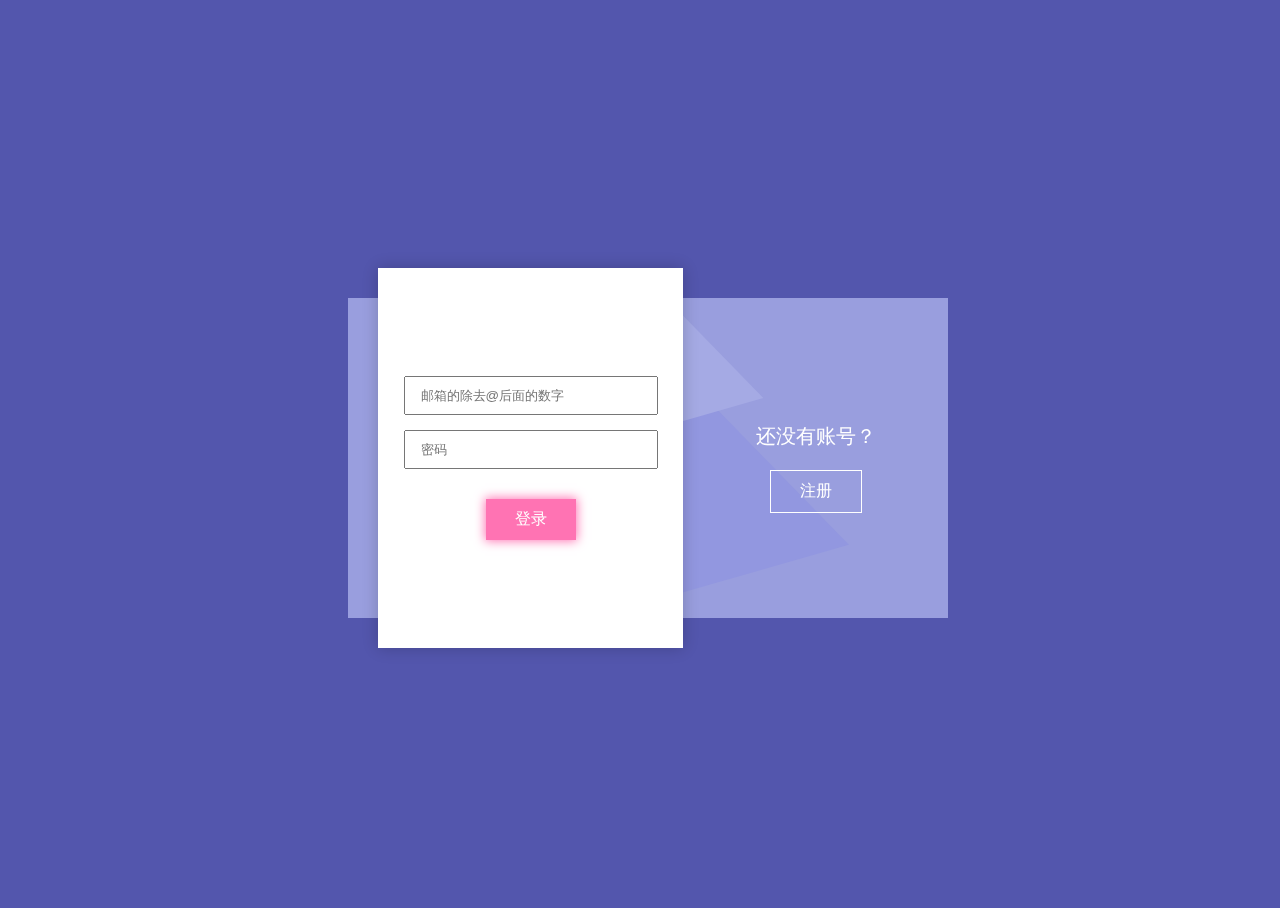
<file: demo/src/main/resources/static/login/index.html>
﻿<!DOCTYPE html>
<html lang="en" >
<head>
  <meta charset="UTF-8">
  <title>登录与注册</title>
  <link rel="stylesheet" href="../css/style.css">
  <link rel="shortcut icon" href="../img/logo.jpg" type="text/plain">
  <script src="../js/jquery.min.js"></script>

  <script type="text/javascript">
    function codeButton_registerpage() {
      var code = $("#registerpage_code");
      code.attr("disabled", "disabled");
      setTimeout(function () {
        code.css("opacity", "0.8");
      }, 1000)
      var time = 60;
      var set = setInterval(function () {
        code.val("(" + --time + ")秒后重新获取");
      }, 1000);
      setTimeout(function () {
        code.attr("disabled", false).val("重新获取验证码");
        clearInterval(set);
      }, 60000);
    }

      $(function () {
        $("#registerpage_code").click(function () {
          $.ajax({
            type: "post",  //请求方式
            url: "/email/sendEmail",  //请求路径：页面/方法名字
            data: {"email": document.getElementById("registerpage_email").value},     //参数
            dataType: 'json',
            success: function (dat) {
              /*if (!dat.code) {
              window.onclick(popup('成功', dat.msg, 'success'))
            }else {
              window.onclick(popup('错误', dat.msg, 'info'))
            }*/
              alert(dat.msg);
            },
            error: function () {
              //window.onclick(popup('错误', '网络繁忙,发送失败.', 'info'))
              alert("网络繁忙,发送失败!");
            }
          });
        });
      });

    /*
    * 注册ajax
    * */
    function registerpage_btn() {
      $(function () {
        $("#registerpage_btn").click(function () {
          $.ajax({
            type: "post",  //请求方式
            url: "/registerpage/registerpage",  //请求路径：页面/方法名字
            data: {
              "registerpage_email": document.getElementById("registerpage_email").value,
              "registerpage_Name": document.getElementById("registerpage_Name").value,
              "registerpage_Password": document.getElementById("registerpage_Password").value,
              "registerpage_email_password": document.getElementById("registerpage_email_password").value
            },     //参数
            dataType: 'json',
            success: function (dat) {
              if (!dat.code) {
                //window.onclick(popup('成功', dat.msg, 'success'))
                alert(dat.msg)
                window.location.href = "../welcome/index.html";
              } else {
                //window.onclick(popup('错误', dat.msg, 'info'))
                alert(dat.msg)
                window.location.href = "../login/index.html";
              }
            },
            error: function () {
              //window.onclick(popup('错误', '输入格式有问题', 'info'))
              alert("输入格式有问题");
              window.location.href = "../login/index.html";
            }
          });
        });
      });
    }

    /*
    * 登录ajax
    * */
    function login_btn() {
      $(function () {
        $("#login_btn").click(function () {
          $.ajax({
            type: "post",  //请求方式
            url: "/login/login",  //请求路径：页面/方法名字
            data: {
              "login_Usernumber": document.getElementById("login_Usernumber").value,
              "login_Password": document.getElementById("login_Password").value
            },     //参数
            dataType: 'json',
            success: function (dat) {
              if (!dat.code) {
                //window.onclick(popup('成功', dat.msg, 'success'))
                alert(dat.msg)
                window.location.href = "../welcome/index.html";
              } else {
                //window.onclick(popup('错误', dat.msg, 'info'))
                alert(dat.msg)
                window.location.href = "../login/index.html";
              }
            },
            error: function () {
              //window.onclick(popup('错误', '1.输入格式有问题 2.账号已经被管理员封禁', 'info'))
              alert("1.输入格式有问题 2.账号已经被管理员封禁");
              window.location.href = "../login/index.html";
            }
          });
        });
      });
    }
  </script>
</head>
<body>
<!-- partial:index.partial.html -->
<div class="container">
  <div class="box"></div>
  <div class="container-forms">
    <div class="container-info">
      <div class="info-item">
        <div class="table">
          <div class="table-cell">
            <p>
              已经有账号了？
            </p>
            <div class="btn">
             登录
            </div>
          </div>
        </div>
      </div>
      <div class="info-item">
        <div class="table">
          <div class="table-cell">
            <p>
              还没有账号？
            </p>
            <div class="btn">
              注册
            </div>
          </div>
        </div>
      </div>
    </div>
    <div class="container-form">
      <div class="form-item log-in">
        <div class="table">
          <div class="table-cell">
            <input name="login_Usernumber" placeholder="邮箱的除去@后面的数字" type="text" id="login_Usernumber" maxlength="" />
            <input name="login_Password" placeholder="密码" type="Password" id="login_Password" maxlength="6" minlength="6"/>
            <div class="btn" id="login_btn" onclick="login_btn()">
              登录
            </div>
          </div>
        </div>
      </div>
      <div class="form-item sign-up">
        <div class="table">
          <div class="table-cell">
            <input name="registerpage_email" placeholder="邮箱(支持所有邮箱)" type="text" id="registerpage_email" maxlength="24" minlength="11"/>
            <input name="registerpage_Name" placeholder="姓名" type="text" id="registerpage_Name"/>
            <input name="registerpage_Password" placeholder="密码(6位)" type="Password" id="registerpage_Password" maxlength="6" minlength="6"/>
            <input name="registerpage_email_password" placeholder="邮箱验证码" type="text" id="registerpage_email_password" maxlength="6" minlength="6"/>
            <input name="registerpage_email_key" placeholder="获取验证码" type="button" id="registerpage_code" onclick="codeButton_registerpage()" value="获取邮箱验证码">
            <div class="btn" id="registerpage_btn" onclick="registerpage_btn()">
             注册
            </div>
          </div>
        </div>
      </div>
    </div>
  </div>
</div>
<script  src='../js/jquery-2.2.4.min.js'></script>
<script  src="../js/script.js"></script>
</body>
</html>
</file>
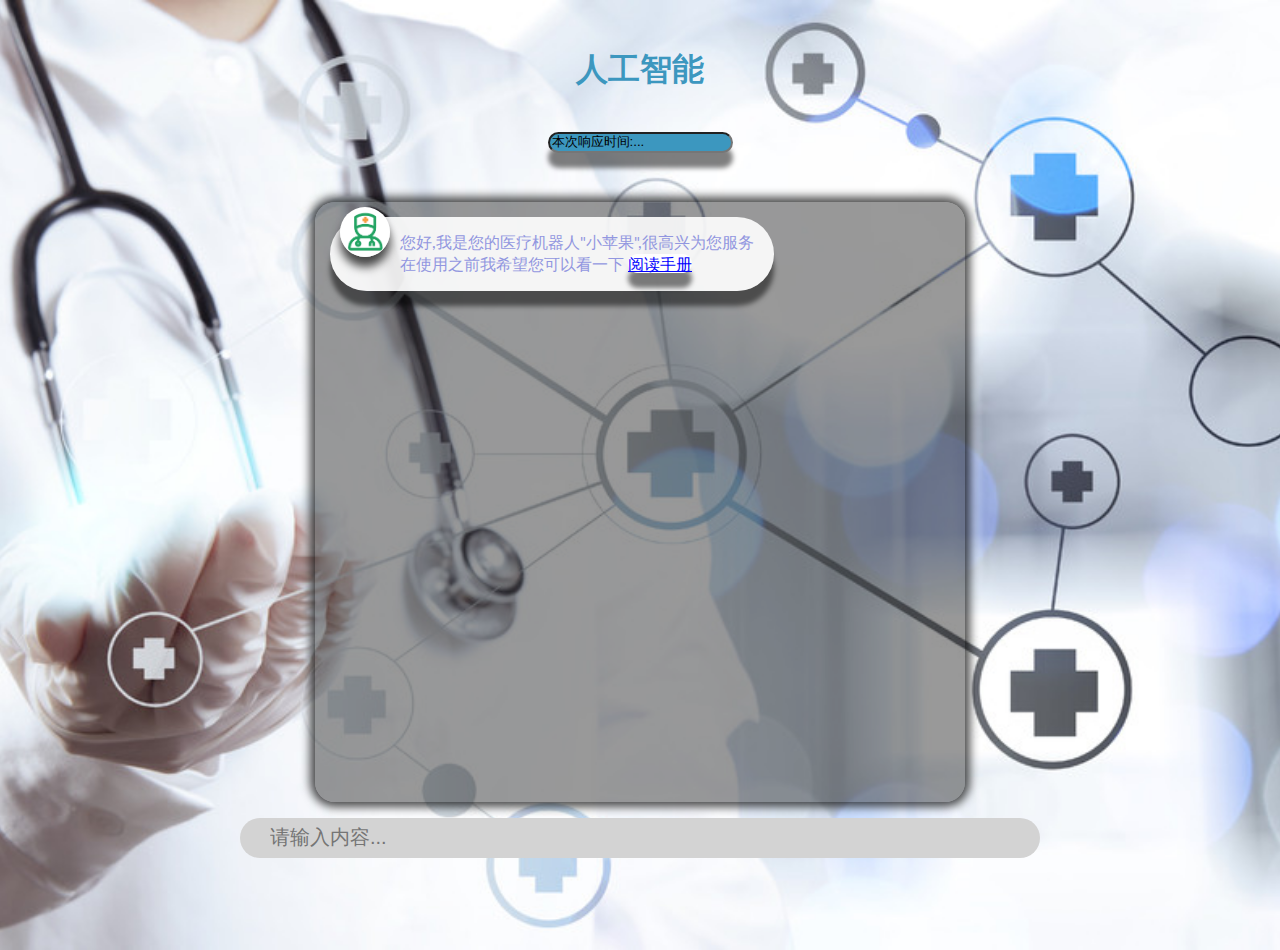
<file: demo/src/main/resources/static/UserPage/index.html>
﻿<!DOCTYPE html>
<html lang="en" >

<head>
  <meta charset="UTF-8">
  <title>医疗平台页面</title>
	<link rel='stylesheet' href='../css/all.min.css'>
  <link rel="stylesheet" href="../css/Userpagestyle.css">
	<link rel="shortcut icon" href="../img/logo.jpg" type="text/plain">
	<script src="../js/jquery.min.js"></script>
	<script src="../js/sockjs.min.js"></script>
</head>

<body>
<script>
	var socket,userchatname="***";
	var usermsg;
	if ('WebSocket' in window) {
		socket = new WebSocket('wss://www.shicf.cloud//chatting/');
//		socket = new WebSocket('ws://localhost:9090/chatting/');
		socket.onopen = function() {

			var code = $("#usertext");

			code.attr("disabled", "disabled");
			code.val("系统正在启动......");
			code.attr("class","inputText");
			code.attr("style","font-size: 20px");

			console.log("已经连通了websocket"+userchatname);
		};

		socket.onmessage = function(event) {
			var message = event.data;
			//拼接字符串到前端显示
			var test= '';
			var system_str;
			if(message[0]==="`") {
				//药物拼接
				for (let i = 0; i < message.length; i++) {
					if (message[i] !== "`") {
						test += message[i]
					} else {
						test += '<br>'
					}
				}
				system_str = '<li class="message left" id="username">';
				system_str += '<img class="logo" src="../img/docter.jpg" alt="医生">';
				system_str += '<p style="color: cadetblue">推荐看一下: <a href="https://www.yaofangwang.com/yao/" target="_blank" style="color: sandybrown" class="message"> 药品购买  </a></p>';
				system_str += '</li>';
			}else if(message[0]==="&"){
				//医生拼接
				for (let i = 0; i < message.length; i++) {
					if (message[i] !== "&") {
						test += message[i]
					} else {
						test += '<br>'
					}
				}
				system_str = '<li class="message left" id="username">';
				system_str += '<img class="logo" src="../img/docter.jpg" alt="医生">';
				system_str +='<p style="color: cadetblue">利用网络资源进行: <a href="../DoctorPage/index.html" target="_blank" style="color: sandybrown" class="message">  医生在线问诊  </a></p>';
				system_str += '</li>';
			}else if(message[0]==="*"){

				for (let i = 1; i < message.length; i++) {
						test += message[i]
				}
				//时间响应
				document.getElementById("Response").value="本次响应时间:"+test+"ms";
			}else {
				//正常回答拼接
				for (let i = 0; i < message.length; i++) {
					if (message[i] !== "@") {
						test += message[i]
					} else {
						test += '<br>'
					}
				}
				system_str = '<li class="message left" id="username">';
				system_str += '<img class="logo" src="../img/docter.jpg" alt="医生">';
				system_str += '<p style="color: cadetblue">'+test+'</p>';
				system_str += '</li>';
			}

			console.log("Received message: " + message);
			document.getElementById("usertext").value="";
			$("#chatuser").append(system_str);

			var code = $("#usertext");

			/*设置为输入状态*/
			code.attr("disabled", false).val("");

			console.log("系统消息消息已经发出")
		};

		socket.onclose = function() {
			console.log("WebSocket is closed now.");
			window.alert("系统已经关闭.出现这种情况大概率是云端数据库连接不稳定.重新刷新页面即可")
		};

		socket.onerror = function (){
			console.log("WebSocket is error now.");
			window.alert("系统发生错误.网络波动太大了")
		}

	}else {
		window.alert("浏览器不支持websocket")
	}

	function sendMessage() {
		//封装成object集合
		let message = new Object();
		message.name=userchatname;
		message.message=usermsg;
		message.sendTime=getDaten();
		console.log(message)
		//发送消息的方法
		socket.send(JSON.stringify(message));
	}

	function getDaten() {
		var fTime = new Date();
		var year=fTime.getFullYear().toString();
		var month=fTime.getMonth().toString();
		var date=fTime.getDate().toString()
		var hours=fTime.getHours().toString()
		var minutes=fTime.getMinutes().toString()
		var secondes=fTime.getSeconds().toString()
		month=parseFloat(month)+1;
		return year+"年"+month+"月"+date+"日"+hours+"时"+minutes+"分"+secondes+"秒";
	}

	//当输入回车键时，获取输入框内容，打印到前台并且进行配置
	$(document).keyup(function (event) {
		if (document.getElementById("usertext").value.length === 0) {
			console.log("输入为空!")
		}else{
			//获取enter回车键发送消息
			if (event.keyCode === 13) {
				var test=$("#usertext").val();
				var li_str='<li class="message right" id="username">';
				li_str += '<img class="logo" src="../img/Patient.jpg" alt="患者">';
				li_str += '<p style="color: blue">'+test+'</p>'
				li_str += '</li>';
				usermsg=test;

				$("#chatuser").append(li_str);

				var code = $("#usertext");
				code.attr("disabled", "disabled");
				code.val("机器人正在应答请耐心等待......");
				code.attr("class","inputText");
				code.attr("style","font-size: 20px");

				//发送信息到后端
				sendMessage()
			}
		}
	})

	function UserRead(){
		window.alert("使用规则:我们主要基于外科病例进行机器问答.会给用户智能推荐需要吃的药物和专家问诊功能.\n\n" +
				"不足:如果出现了问答不匹配的情况下.说明我们的词库不是很完美.请见谅.\n\n" +
				"我们这个项目只是做了初步的结果判断.距离真正的AL机器人还有不小的距离.如果要想做到回答完美准确." +
				"需要进行医学模型的构建和神经网络的构建.我们只是用了sparkMLlib库做了朴素贝叶斯初步机器学习的做了初步处理." +
				"然后将结构和Neo4j知识图谱进行查询最优的解." +
				"当需要联系上下文的时候.我们做出的判断是将患者上一步的主语进行了二次机器学习.\n\n" +
				"我们具有4w+知识实体的真实医生患者交流数据的模型.2w+的药品推荐模型.规模30w+的实体关系的知识图谱.\n\n"+
				"主要支持一些内科,呼吸内科,急诊科,等等.比如:肺炎杆菌肺炎.肺大疱.肺念珠菌病\n\n"+
				"问句支持:症状.病因.预防措施.治疗方法.药物治疗.检查方式.等等")
	}

	setInterval(function() {
		document.querySelector('.time').innerHTML = getDaten();
	}, 1000)
</script>
  <h1 style="color: #3c97bf">人工智能</h1>
<div class="time" style="color: blue"></div>
<br>
	<input id="Response" value="本次响应时间:..." class="message" style="background: #3c97bf" readonly>
<br>
<div class="chat-container">
	<ul class="chat" id="chatuser">
		<li class="message left" id="doctername">
			<img class="logo" src="../img/docter.jpg" alt="医生">
			<p style="color: #9297e0">您好,我是您的医疗机器人"小苹果",很高兴为您服务</p>
			<p style="color: #9297e0">在使用之前我希望您可以看一下  <a href="#" style="color: blue" onclick="UserRead()" class="message">  阅读手册</a></p>
		</li>
	</ul>
</div>
<p>
  	<input id="usertext" type="text" class="inputText" placeholder="请输入内容..." style="font-size: 20px"/>
</body>

</html>
</file>
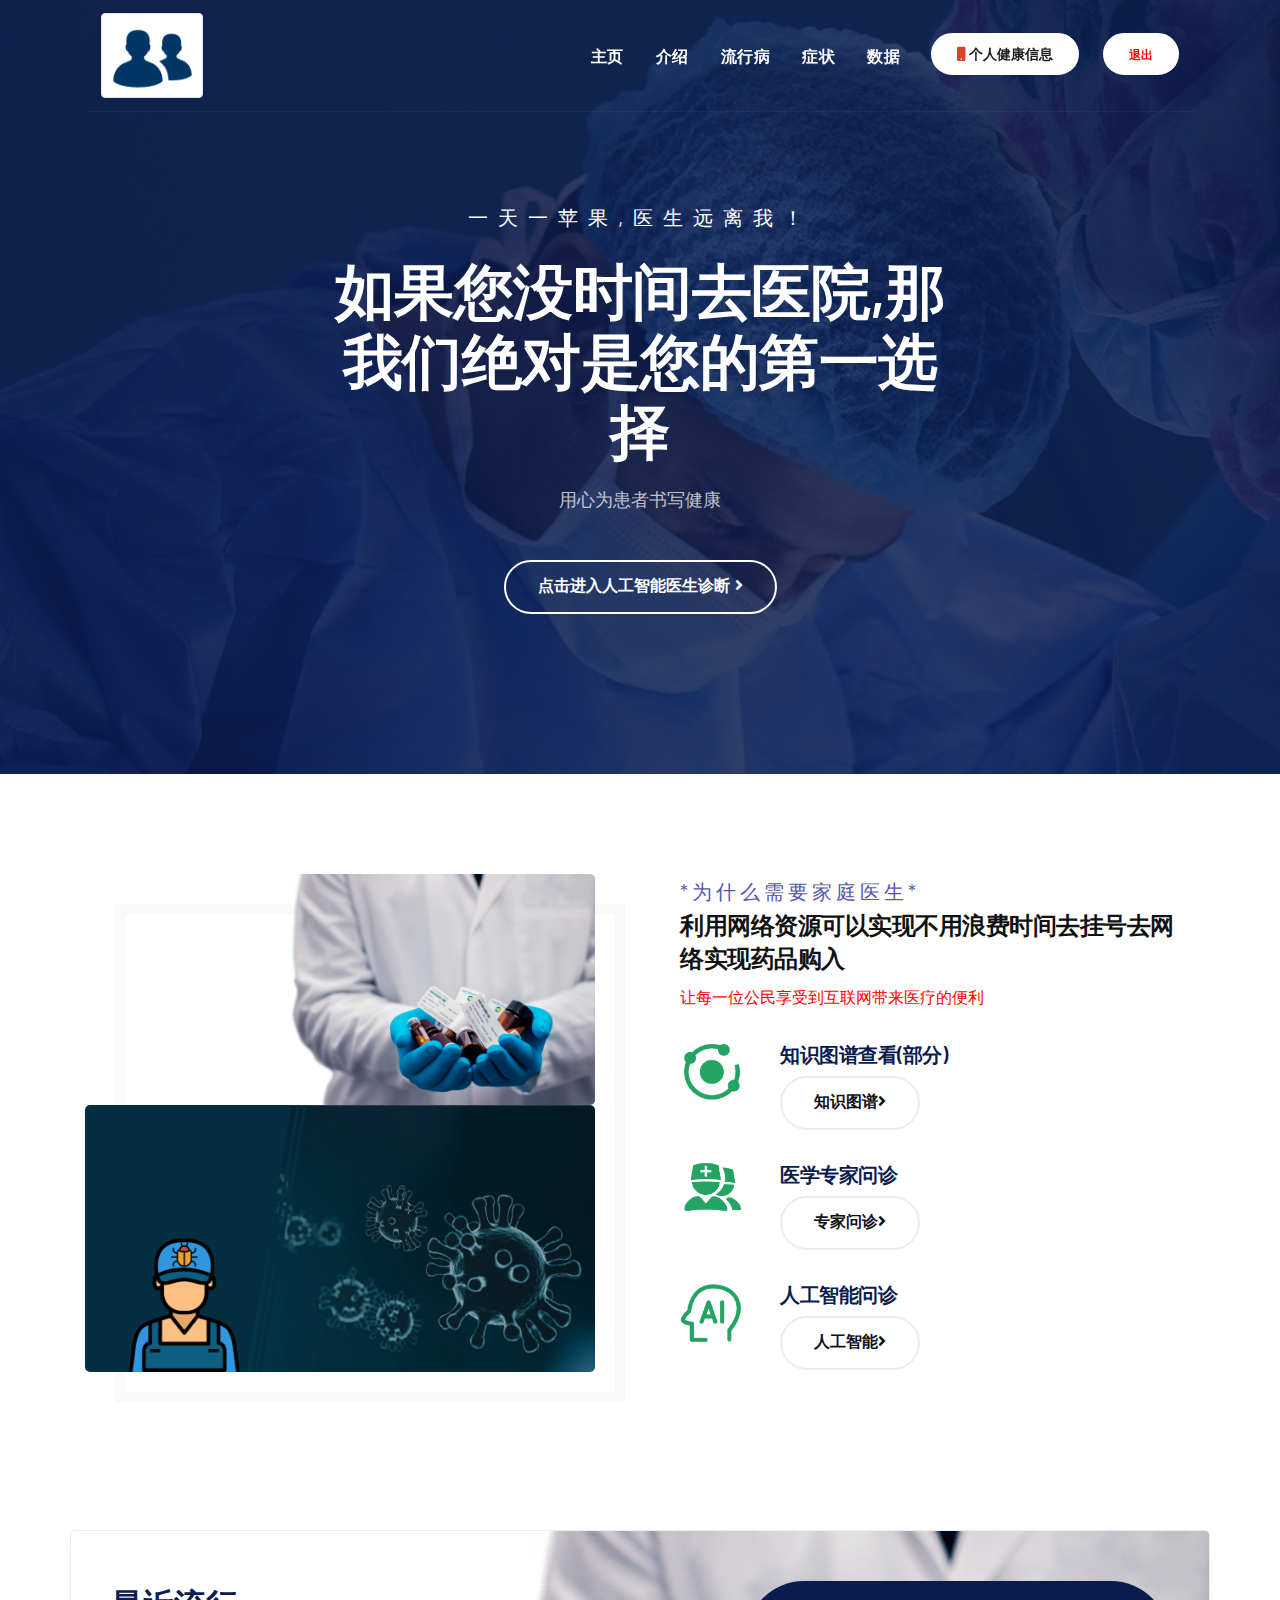
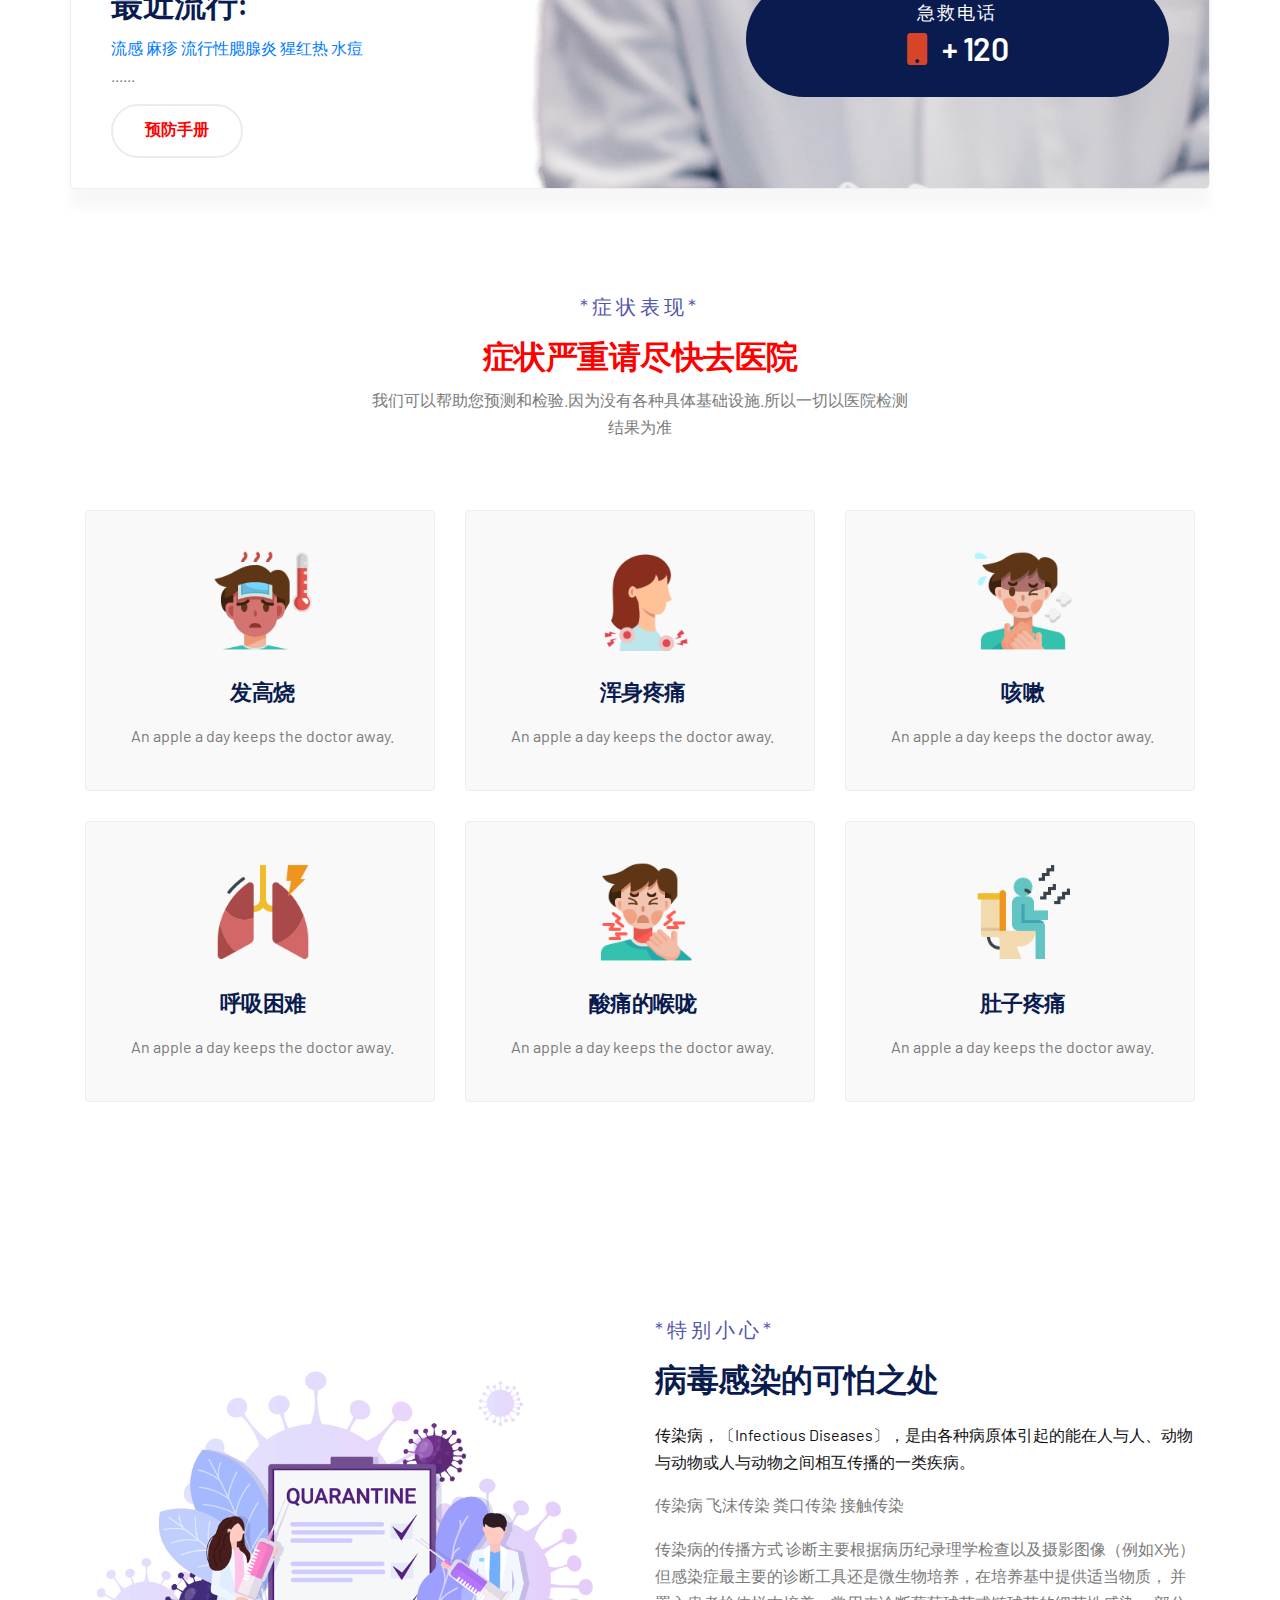
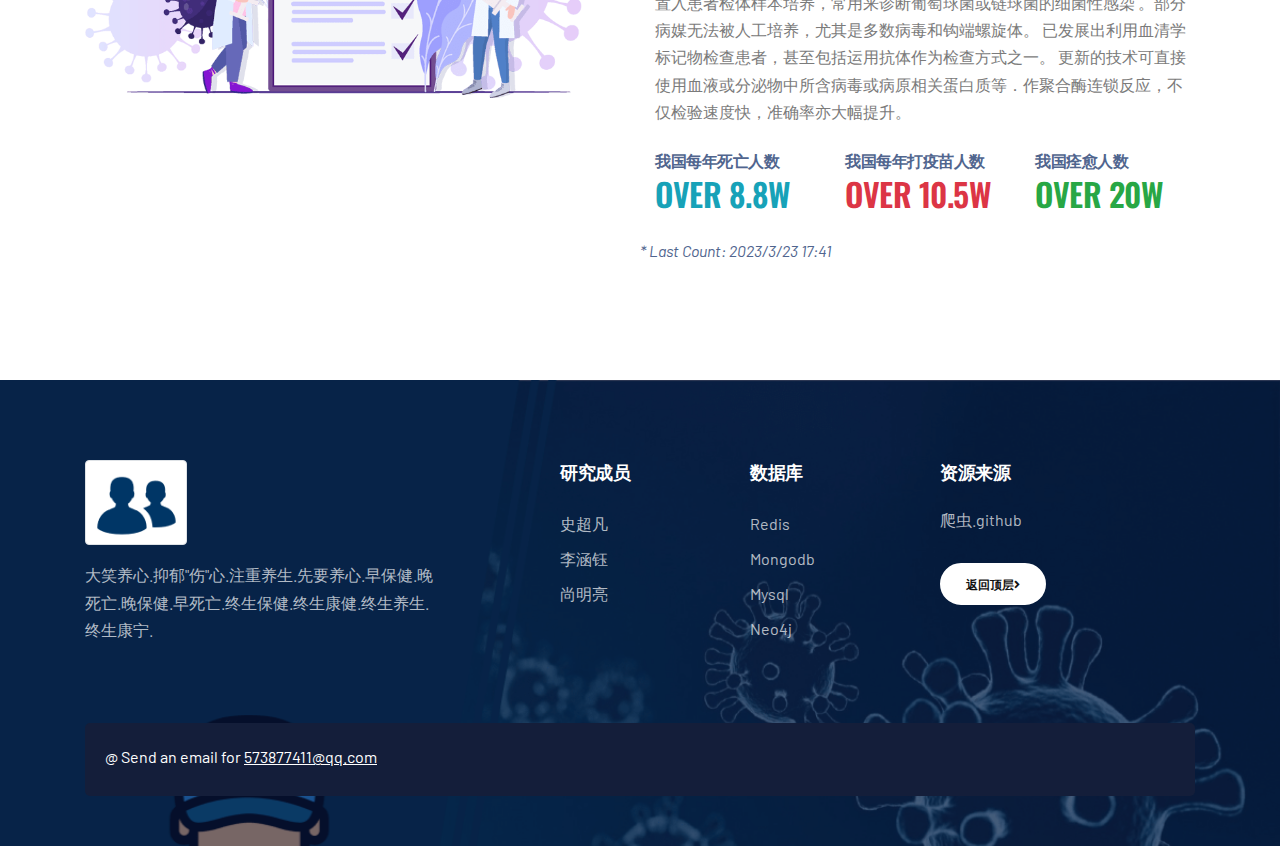
<file: demo/src/main/resources/static/welcome/index.html>
﻿<!DOCTYPE html>

<html lang="zxx" xmlns:th="http://www.thymeleaf.org">
<head>
  <meta http-equiv="Content-Type" content="text/html; charset=UTF-8">
  <meta name="description" content="Heza,coronavirus,health,medical,prevention,care,agency,business,company,agency,modern,bootstrap4">
  
  <meta name="author" content="themeturn.com">

  <title>welcome</title>

  <!-- Mobile Specific Meta-->
  <meta name="viewport" content="width=device-width, initial-scale=1">

	<script src="http://libs.baidu.com/jquery/2.1.4/jquery.min.js"></script>
	<link href="../welcome/assets/plugins/fontawesome/css/all.css" rel="stylesheet" type="text/css" media="all" />
	<link href="../welcome/assets/plugins/bootstrap/css/bootstrap.min.css" rel="stylesheet" type="text/css" media="all" />
	<link href="../welcome/assets/plugins/animate-css/animate.css" rel="stylesheet" type="text/css" media="all" />
	<link href="../welcome/assets/css/style.css" rel="stylesheet" type="text/css" media="all" />
	<link href="../img/logo.jpg" rel="shortcut icon"  type="text/plain">
	<script src="../js/jquery-2.2.4.min.js" type="text/javascript" ></script>
	<script src="../js/script.js" type="text/javascript"></script>
	<script src="../js/jquery.min.js" type="text/javascript"></script>
	<meta http-equiv="Content-Security-Policy" content="upgrade-insecure-requests">
</head>

<script type="text/javascript">
	$(function () {
		$("#Exit").click(function () {
			$.ajax({
				type: "post",  //请求方式
				url: "/logout",  //请求路径：页面/方法名字
				success: function (dat) {
					alert("退出登录成功!");
					window.location.href="/login/index.html";
				},
				error: function () {
					alert("网络繁忙,发送失败!");
				}
			});
		});
	});
</script>

<script>
	function UserRead(){
		window.alert("不同的传染病有不同的治疗方法，但基本的预防措施是相通的，我们只要注意以下几点，就能有效地减少疾病的发生和传播。\n" +
				"1、 按时注射预防疫苗\n" +
				"2、每天开窗通风，保持室内空气新鲜，尤其寝室、电脑室、书房等;\n" +
				"3、 不到人口密集、空气污染的场所去，如歌舞厅、影院、录像厅;\n" +
				"4、 勤洗手，并用流动水彻底清洗干净，包括不用污浊的毛巾擦手;\n" +
				"5、 到医院就诊最好戴口罩，回家后洗手，避免交叉感染;\n" +
				"6、 注意不要过度疲劳，防止感冒，以免抗病力下降;\n" +
				"7、 合理膳食，增加营养;\n" +
				"8、 发热或有其它不适及时就医;\n" +
				"9、 避免接触传染病人，尽量不到传染病流行疫区;\n" +
				"10、 传染病人用过的物品及房间适当消毒，如日光下晾晒衣被，房内门把手、桌面、地面用含氯消毒剂喷洒、擦拭。");
	}
</script>
<body id="top-header">
    <!-- NAVBAR
    ================================================= -->
    <div class="main-navigation main_menu" id="mainmenu-area">
        <div class="container">
            <nav class="navbar navbar-expand-lg">
                <a class="navbar-brand" href="index.html">
					<img src="../img/logo.jpg" alt="logo" size="10px" class="img-myself">
                </a>
                <button class="navbar-toggler" type="button" data-toggle="collapse" data-target="#navbarCollapse" aria-controls="navbarCollapse" aria-expanded="false" aria-label="Toggle navigation">
                    <span class="fa fa-bars"></span>
                </button>

                <div class="collapse navbar-collapse" id="navbarCollapse">
                    <ul class="navbar-nav ml-auto">
                        <li class="nav-item dropdown">
                            <a href="#Home" class="nav-link  smoth-scroll">
                                 主页
                            </a>
                        </li>
                        <li class="nav-item ">
                            <a href="#about" class="nav-link  smoth-scroll">
                                介绍
                            </a>
                        </li>
						<li class="nav-item ">
							<a href="#epidemic" class="nav-link  smoth-scroll">
								流行病
							</a>
						</li>
                        <li class="nav-item ">
                            <a href="#symptoms" class="nav-link  smoth-scroll">
                                症状
                            </a>
                        </li>
						<li class="nav-item ">
							<a href="#about2" class="nav-link  smoth-scroll">
								数据
							</a>
						</li>
                    </ul>

                     <ul class="list-inline header-contact float-lg-right">
                        <li class="list-inline-item">
                           <a href="../Personalpage/index.html" class="btn btn-white btn-sm"> <i class="fa fa-mobile"></i>个人健康信息</a>
                        </li>  
                    </ul>
					&ensp;&ensp;&ensp;
					<ul class="list-inline header-contact float-lg-right">
						<li class="list-inline-item">
							<button id="Exit" class="btn btn-white btn-sm" style="color: red">退出</button>
						</li>
					</ul>
                </div>
            </nav>
        </div>
    </div>

<section class="banner" id="Home">
    <div class="container">
        <div class="row align-items-center justify-content-center">
            <div class="col-md-12 col-lg-7">
                <div class="banner-content text-center">
                    <span class="subtitle">一天一苹果,医生远离我！</span>
                    <h1>如果您没时间去医院,那我们绝对是您的第一选择</h1>
                    <p>用心为患者书写健康</p>
                    <div class="btn-wrap">
                        <a href="/UserPage/index.html" class="btn btn-solid-border">点击进入人工智能医生诊断<i class="fa fa-angle-right"></i></a>
                    </div>
                </div>
            </div>
        </div>
    </div>
</section>

<!-- Section About -->
<section class="about section" id="about">
	<div class="container">
		<div class="row">
			<div class="col-lg-6 col-sm-12">
				<div class="about-img mb-5 mb-lg-0">
					<img src="../welcome/assets/images/about/bg.png" alt="家庭医生" class="img-fluid w-100">
					<img src="../welcome/assets/images/bg/bg-footer.png" alt="家庭医生" class="img-fluid w-100" >
				</div>
			</div>

			<div class="col-lg-6 col-sm-12">
				<div class="about-item">
					<div class="heading">
						<span class="text-color">*为什么需要家庭医生*</span>
						<h3>利用网络资源可以实现不用浪费时间去挂号去网络实现药品购入</h3>
						<p style="color:red;">让每一位公民享受到互联网带来医疗的便利</p>
					</div>

					<div class="about-item-list">
						<ul class="list-unstyled">
							<li>
								<div class="icon-box">
									<img src="../welcome/assets/images/icon/node.png" alt="药品" class="img-fluid" >
								</div>
								<div class="content">
									<h4>知识图谱查看(部分)</h4>
									<a href="../neo4j/index.html" class="btn btn-solid-border">知识图谱<i class="fa fa-angle-right"></i></a>
								</div>
							</li>
							<li>
								<div class="icon-box">
									<img src="../welcome/assets/images/icon/doctor.png" alt="药品购买" class="img-fluid" >
								</div>
								<div class="content">
									<h4>医学专家问诊</h4>
									<a href="../DoctorPage/index.html" class="btn btn-solid-border">专家问诊<i class="fa fa-angle-right"></i></a>
								</div>
							</li>
							<li>
								<div class="icon-box">
									<img src="../welcome/assets/images/icon/ALdoctor.png" alt="专家问诊" class="img-fluid" >
								</div>
								<div class="content">
									<h4>人工智能问诊</h4>
									<a href="/UserPage/index.html" class="btn btn-solid-border">人工智能<i class="fa fa-angle-right"></i></a>
								</div>
							</li>
						</ul>
					</div>
				</div>
			</div>
		</div>
	</div>
</section>

<section class="cta" id="epidemic">
	<div class="container cta-bg">
		<div class="row">
			<div class="col-lg-5 mr-auto">
				<div class="cta-content">
					<h2>最近流行:</h2>
					<a href="https://www.so.com/s?src=lm&ls=sm2297811&lm_extend=ctype:31&q=%E6%B5%81%E6%84%9F" target="_blank">流感</a>
					<a href="https://www.so.com/s?src=lm&ls=sm2297811&lm_extend=ctype:31&q=%E9%BA%BB%E7%96%B9" target="_blank">麻疹</a>
					<a href="https://www.so.com/s?src=lm&ls=sm2297811&lm_extend=ctype:31&q=%E6%B5%81%E8%A1%8C%E6%80%A7%E8%85%AE%E8%85%BA%E7%82%8E" target="_blank">流行性腮腺炎</a>
					<a href="https://www.so.com/s?src=lm&ls=sm2297811&lm_extend=ctype:31&q=%E7%8C%A9%E7%BA%A2%E7%83%AD" target="_blank">猩红热</a>
					<a href="https://www.so.com/s?src=lm&ls=sm2297811&lm_extend=ctype:31&q=%E6%B0%B4%E7%97%98" target="_blank">水痘</a>
					<p>......</p>
					<a class="btn btn-solid-border" onclick="UserRead()" style="color: red">预防手册</a>
				</div>
			</div>
			<div class="col-lg-5">
				<div class="cta-contact">
					<span class ="h4">急救电话</span>
					<h2><i class="fa fa-mobile"></i> + 120</h2>
				</div>
			</div>
		</div>
	</div>
</section>

<section class="section symptoms" id="symptoms">
	<div class="container">
		<div class="row align-items-center justify-content-center">
			<div class="col-lg-6">
				<div class="heading text-center">
					<span class="text-color">*症状表现*</span>
					<h2 style="color: red">症状严重请尽快去医院</h2>
					<p>我们可以帮助您预测和检验.因为没有各种具体基础设施.所以一切以医院检测结果为准</p>
				</div>
			</div>
		</div>

		<div class="row">
			<div class="col-lg-4 col-md-6">
				<div class="symptoms-item">
					<div class="symptoms-icon">
						<img src="../welcome/assets/images/icon/fever.png" alt="发高烧" class="icon" >
					</div>
					<h3>发高烧</h3>
					<p>An apple a day keeps the doctor away.</p>
				</div>
			</div>
			<div class="col-lg-4 col-md-6">
				<div class="symptoms-item">
					<div class="symptoms-icon">
						<img src="../welcome/assets/images/icon/ache.png" alt="浑身疼痛" class="icon" >
					</div>
					<h3>浑身疼痛</h3>
					<p>An apple a day keeps the doctor away.</p>
				</div>
			</div>

			<div class="col-lg-4 col-md-6">
				<div class="symptoms-item">
					<div class="symptoms-icon">
						<img src="../welcome/assets/images/icon/cough.png" alt="咳嗽" class="icon" >
					</div>
					<h3>咳嗽</h3>
					<p>An apple a day keeps the doctor away.</p>
				</div>
			</div>
			<div class="col-lg-4 col-md-6">
				<div class="symptoms-item">
					<div class="symptoms-icon">
						<img src="../welcome/assets/images/icon/breath.png" alt="呼吸困难" class="icon" >
					</div>
					<h3>呼吸困难</h3>
					<p>An apple a day keeps the doctor away.</p>
				</div>
			</div>

			<div class="col-lg-4 col-md-6">
				<div class="symptoms-item">
					<div class="symptoms-icon">
						<img src="../welcome/assets/images/icon/throat.png" alt="酸痛的喉咙" class="icon" >
					</div>
					<h3>酸痛的喉咙</h3>
					<p>An apple a day keeps the doctor away.</p>
				</div>
			</div>

			<div class="col-lg-4 col-md-6">
				<div class="symptoms-item">
					<div class="symptoms-icon">
						<img src="../welcome/assets/images/icon/diarea.png" alt="肚子疼痛" class="icon" >
					</div>
					<h3>肚子疼痛</h3>
					<p>An apple a day keeps the doctor away.</p>
				</div>
			</div>
		</div>
	</div>
</section>

<section class="process section"  id="about2">
	<div class="container">
		<div class="row">
			<div class="col-lg-6 col-sm-12">
				<div class="process-wrap">
					<img src="../welcome/assets/images/about/image-1.png" alt="可怕的病毒" class="img-fluid w-100" >
				</div>
			</div>

			<div class="col-lg-6 col-sm-12">
				<div class="heading mt-3 mt-lg-0">
					<span class="text-color">*特别小心*</span>
					<h2>病毒感染的可怕之处</h2>
				</div>

				<div class="about-info">
					<p class="text-black">传染病，〔Infectious Diseases〕，是由各种病原体引起的能在人与人、动物与动物或人与动物之间相互传播的一类疾病。</p>
					<p> 传染病 飞沫传染 粪口传染 接触传染</p>
					<p>传染病的传播方式
						诊断主要根据病历纪录理学检查以及摄影图像（例如X光）
						但感染症最主要的诊断工具还是微生物培养，在培养基中提供适当物质，
						并置入患者检体样本培养，常用来诊断葡萄球菌或链球菌的细菌性感染
						。部分病媒无法被人工培养，尤其是多数病毒和钩端螺旋体。
						已发展出利用血清学标记物检查患者，甚至包括运用抗体作为检查方式之一。
						更新的技术可直接使用血液或分泌物中所含病毒或病原相关蛋白质等．作聚合酶连锁反应，不仅检验速度快，准确率亦大幅提升。</p>
				</div>

				<div class="row">
					<div class="col-lg-4 col-md-4">
						<div class="counter">
							<h4>我国每年死亡人数</h4>
							<h2 class="text-info">over 8.8w</h2>
						</div>
					</div>
					<div class="col-lg-4 col-md-4">
						<div class="counter">
							<h4>我国每年打疫苗人数</h4>
							<h2 class="text-danger">over 10.5w</h2>
						</div>
					</div>
					<div class="col-lg-4 col-md-4">
						<div class="counter">
							<h4>我国痊愈人数</h4>
							<h2 class="text-success">over 20w</h2>
						</div>
					</div>
					<p class="info">* Last Count: 2023/3/23 17:41</p>
				</div>
			</div>
		</div>
	</div>
</section>

<section class="footer">
	<div class="container">
		<div class="row">
			<div class="col-lg-4 mr-auto col-sm-6 col-md-6">
				<div class="widget footer-widget mb-5 mb-lg-0">
					<img src="../img/logo.jpg" alt="Digicon" class="img-myself">
					<p class="mt-3" >大笑养心.抑郁"伤"心.注重养生.先要养心.早保健.晚死亡.晚保健.早死亡.终生保健.终生康健.终生养生.终生康宁.</p>
				</div>
			</div>
			
			<div class="col-lg-2 col-sm-6 col-md-6">
				<div class="widget footer-widget mb-5 mb-lg-0">
					<h5 class="widget-title">研究成员</h5>
					<ul class="list-unstyled footer-links">
						<li><a href="http://shicf.cloud" target="_blank">史超凡</a></li>
						<li><a href="#" target="_blank">李涵钰</a></li>
						<li><a href="#" target="_blank">尚明亮</a></li>
					</ul>
				</div>
			</div>


			<div class="col-lg-2 col-sm-6 col-md-6">
				<div class="widget footer-widget mb-5 mb-lg-0">
					<h5 class="widget-title">数据库</h5>
					<ul class="list-unstyled footer-links">
						<li><a href="https://redis.io/" target="_blank">Redis</a></li>
						<li><a href="https://www.mongodb.com/" target="_blank">Mongodb</a></li>
						<li><a href="https://www.mysql.com/" target="_blank">Mysql</a></li>
						<li><a href="https://www.neo4j.com/" target="_blank">Neo4j</a></li>
					</ul>
				</div>
			</div>
			<div class="col-lg-3 col-sm-6 col-md-6">
				<div class="widget footer-widget mb-5 mb-lg-0">
					<h5 class="widget-title">资源来源</h5>
					<p>爬虫.github</p>
					<a href="#" class="btn btn-white btn-sm">返回顶层<i class="fa fa-angle-right"></i></a>
				</div>
			</div>
		</div>
	</div>

	<div class="container">
		<div class="footer-btm">
			<div class="row">
				<div class="col-lg-6">
					<div class="copyright">
						<p>@ Send an email for <a href="#">573877411@qq.com</a></p>
					</div>
				</div>
			</div>
		</div>
	</div>

	<div class="backtop">
		<a href="#top-header" class="smoth-scroll"><i class="fa fa-angle-up"></i></a>
	</div>
</section>

	<script src="../welcome/assets/plugins/jquery/jquery.min.js" type="text/javascript" ></script>
	<script src="../welcome/assets/plugins/bootstrap/js/bootstrap.min.js" type="text/javascript"></script>
	<script src="../welcome/assets/js/script.js" type="text/javascript"></script>

</body>
</html>
</file>
<file: demo/src/main/resources/static/css/style.css>
@charset "UTF-8";
body {
  position: absolute;
  left: 0;
  top: 0;
  width: 100%;
  height: 100%;
  font-family: "Roboto", sans-serif;
  background-color: #5356ad;
  overflow: hidden;
}

.table {
  display: table;
  width: 100%;
  height: 100%;
}

.table-cell {
  display: table-cell;
  vertical-align: middle;
  -moz-transition: all 0.5s;
  -o-transition: all 0.5s;
  -webkit-transition: all 0.5s;
  transition: all 0.5s;
}

.container {
  position: relative;
  width: 600px;
  margin: 30px auto 0;
  height: 320px;
  background-color: #999ede;
  top: 50%;
  margin-top: -160px;
  -moz-transition: all 0.5s;
  -o-transition: all 0.5s;
  -webkit-transition: all 0.5s;
  transition: all 0.5s;
}
.container .box {
  position: absolute;
  left: 0;
  top: 0;
  width: 100%;
  height: 100%;
  overflow: hidden;
}
.container .box:before, .container .box:after {
  content: " ";
  position: absolute;
  left: 152px;
  top: 50px;
  background-color: #9297e0;
  transform: rotateX(52deg) rotateY(15deg) rotateZ(-38deg);
  width: 300px;
  height: 285px;
  -moz-transition: all 0.5s;
  -o-transition: all 0.5s;
  -webkit-transition: all 0.5s;
  transition: all 0.5s;
}
.container .box:after {
  background-color: #a5aae4;
  top: -10px;
  left: 80px;
  width: 320px;
  height: 180px;
}
.container .container-forms {
  position: relative;
}
.container .btn {
  cursor: pointer;
  text-align: center;
  margin: 0 auto;
  width: 60px;
  color: #fff;
  background-color: #ff73b3;
  opacity: 1;
  -moz-transition: all 0.5s;
  -o-transition: all 0.5s;
  -webkit-transition: all 0.5s;
  transition: all 0.5s;
}
.container .btn:hover {
  opacity: 0.7;
}
.container .btn, .container input {
  padding: 10px 15px;
}
.container input {
  margin: 0 auto 15px;
  display: block;
  width: 220px;
  -moz-transition: all 0.3s;
  -o-transition: all 0.3s;
  -webkit-transition: all 0.3s;
  transition: all 0.3s;
}
.container .container-forms .container-info {
  text-align: left;
  font-size: 0;
}
.container .container-forms .container-info .info-item {
  text-align: center;
  font-size: 16px;
  width: 300px;
  height: 320px;
  display: inline-block;
  vertical-align: top;
  color: #fff;
  opacity: 1;
  -moz-transition: all 0.3s;
  -o-transition: all 0.3s;
  -webkit-transition: all 0.3s;
  transition: all 0.3s;
}
.container .container-forms .container-info .info-item p {
  font-size: 20px;
  margin: 20px;
}
.container .container-forms .container-info .info-item .btn {
  background-color: transparent;
  border: 1px solid #fff;
}
.container .container-forms .container-info .info-item .table-cell {
  padding-right: 35px;
}
.container .container-forms .container-info .info-item:nth-child(2) .table-cell {
  padding-left: 35px;
  padding-right: 0;
}
.container .container-form {
  overflow: hidden;
  position: absolute;
  left: 30px;
  top: -30px;
  width: 305px;
  height: 380px;
  background-color: #fff;
  box-shadow: 0 0 15px 0 rgba(0, 0, 0, 0.2);
  -moz-transition: all 0.5s;
  -o-transition: all 0.5s;
  -webkit-transition: all 0.5s;
  transition: all 0.5s;
}
.container .container-form:before {
  content: "✔";
  position: absolute;
  left: 160px;
  top: -50px;
  color: #5356ad;
  font-size: 130px;
  opacity: 0;
  -moz-transition: all 0.5s;
  -o-transition: all 0.5s;
  -webkit-transition: all 0.5s;
  transition: all 0.5s;
}
.container .container-form .btn {
  position: relative;
  box-shadow: 0 0 10px 1px #ff73b3;
  margin-top: 30px;
}
.container .form-item {
  position: absolute;
  left: 0;
  top: 0;
  width: 100%;
  height: 100%;
  opacity: 1;
  -moz-transition: all 0.5s;
  -o-transition: all 0.5s;
  -webkit-transition: all 0.5s;
  transition: all 0.5s;
}
.container .form-item.sign-up {
  position: absolute;
  left: -100%;
  opacity: 0;
}
.container.log-in .box:before {
  position: absolute;
  left: 180px;
  top: 62px;
  height: 265px;
}
.container.log-in .box:after {
  top: 22px;
  left: 192px;
  width: 324px;
  height: 220px;
}
.container.log-in .container-form {
  left: 265px;
}
.container.log-in .container-form .form-item.sign-up {
  left: 0;
  opacity: 1;
}
.container.log-in .container-form .form-item.log-in {
  left: -100%;
  opacity: 0;
}
.container.active {
  width: 260px;
  height: 140px;
  margin-top: -70px;
}
.container.active .container-form {
  left: 30px;
  width: 200px;
  height: 200px;
}
.container.active .container-form:before {
  content: "✔";
  position: absolute;
  left: 51px;
  top: 5px;
  color: #5356ad;
  font-size: 130px;
  opacity: 1;
}
.container.active input, .container.active .btn, .container.active .info-item {
  display: none;
  opacity: 0;
  padding: 0px;
  margin: 0 auto;
  height: 0;
}
.container.active .form-item {
  height: 100%;
}
.container.active .container-forms .container-info .info-item {
  height: 0%;
  opacity: 0;
}

.rabbit {
  width: 50px;
  height: 50px;
  position: absolute;
  bottom: 20px;
  right: 20px;
  z-index: 3;
  fill: #fff;
}
</file>
<file: demo/src/main/resources/static/css/Userpagestyle.css>
@import url('https://fonts.googleapis.com/css?family=Lato');

* {
	box-sizing: border-box;
}

body {
	background: url('../img/backgrouduser.jpg');
	background-size: cover;
	background-position: center	center;

	display: flex;
	align-items: center;
	justify-content: center;
	flex-direction: column;

	min-height: 100vh;
	font-family: 'Lato', sans-serif;
	margin: 0 0 50px;
}

h2 {
  	text-shadow: 1px 1px 2px rgba(0,0,0,1);
	color: #fff;
	letter-spacing: 1px;
	text-transform: uppercase;
	text-align: center;
}

.chat-container {
	background-color: rgba(0, 0, 0, 0.4);
	box-shadow: 0px 0px 10px 5px rgba(0,0,0,0.7);
	overflow-y: auto;
	padding: 15px;
	position: relative;
	width: 650px;
	height: 600px;
	max-width: 100%;
	/*下面这个60px好看但是模式不匹配*/
	border-radius: 20px;
}
/*滚条整体样式*/
.chat-container::-webkit-scrollbar{
	width: 10px;
	height: 10px;

}
/*滚条的方条*/
.chat-container::-webkit-scrollbar-thumb{
	border-radius: 60px;
	box-shadow: inset 0 0 5px rgba(0,0,0,0.2);
	background: #5356ad;
}
/*滚条里面的轨道*/
.chat-container::-webkit-scrollbar-track{
	border-radius: 60px;
	box-shadow: inset 0 0 5px rgba(0,0,0,0.2);
	background: #a5aae4;
}

.chat {
	display: flex;
	flex-direction: column;
	justify-content: center;
	align-items: flex-start;
	list-style-type: none;
	padding: 0;
	margin: 0
}

.message {
	background-color: rgba(255, 255, 255, 0.9);
	border-radius: 50px;
	box-shadow: 0px 15px 5px 0px rgba(0,0,0,0.5);
	position: relative;
	margin-bottom: 30px;
}

.message.left {
	padding: 15px 20px 15px 70px;
}

.message.right {
	align-self: flex-end;
	padding: 15px 70px 15px 20px;
}

.chat_right_time{
	width: 100%;
	align-self: flex-end;
	text-align: right;
}

.logo {
	border-radius: 50%;
	box-shadow: 0px 10px 10px 0px rgba(0,0,0,0.7);
	-o-object-fit: cover;
	   object-fit: cover;
	position: absolute;
	left: 10px;
	top: -10px;
	width: 50px;
	height: 50px;
}

.message.right .logo {
	left: auto;
	right: 10px;
}

.message p {
	margin: 0;
}

.text_input {
	font-size: 16px;
	position: absolute;
	bottom: 0;
	left: 0;
	right: 0;
	padding: 10px 15px;
	width: 100%;
}

footer {
    background-color: #222;
    color: #fff;
    font-size: 14px;
    bottom: 0;
    position: fixed;
    left: 0;
    right: 0;
    text-align: center;
    z-index: 999;
}

footer p {
    margin: 10px 0;
}

footer i {
    color: red;
}

footer a {
    color: #3c97bf;
    text-decoration: none;
}
.inputText{
	 width: 800px;
	 height: 40px;
	 line-height: 30px;
	 font-size: 30px;
	 padding-left: 30px;
	 border-radius: 50px;
	 background-color: lightgrey;
	 border: none;
}
.inputText:focus{
	outline: none;
	font-size: 30px;
	background-color: thistle;
}
</file>
<file: demo/src/main/resources/static/welcome/assets/plugins/fontawesome/css/all.css>
.fa,
.fas,
.far,
.fal,
.fab {
  -moz-osx-font-smoothing: grayscale;
  -webkit-font-smoothing: antialiased;
  display: inline-block;
  font-style: normal;
  font-variant: normal;
  text-rendering: auto;
  line-height: 1; }

.fa-lg {
  font-size: 1.33333em;
  line-height: 0.75em;
  vertical-align: -.0667em; }

.fa-xs {
  font-size: .75em; }

.fa-sm {
  font-size: .875em; }

.fa-1x {
  font-size: 1em; }

.fa-2x {
  font-size: 2em; }

.fa-3x {
  font-size: 3em; }

.fa-4x {
  font-size: 4em; }

.fa-5x {
  font-size: 5em; }

.fa-6x {
  font-size: 6em; }

.fa-7x {
  font-size: 7em; }

.fa-8x {
  font-size: 8em; }

.fa-9x {
  font-size: 9em; }

.fa-10x {
  font-size: 10em; }

.fa-fw {
  text-align: center;
  width: 1.25em; }

.fa-ul {
  list-style-type: none;
  margin-left: 2.5em;
  padding-left: 0; }
  .fa-ul > li {
    position: relative; }

.fa-li {
  left: -2em;
  position: absolute;
  text-align: center;
  width: 2em;
  line-height: inherit; }

.fa-border {
  border: solid 0.08em #eee;
  border-radius: .1em;
  padding: .2em .25em .15em; }

.fa-pull-left {
  float: left; }

.fa-pull-right {
  float: right; }

.fa.fa-pull-left,
.fas.fa-pull-left,
.far.fa-pull-left,
.fal.fa-pull-left,
.fab.fa-pull-left {
  margin-right: .3em; }

.fa.fa-pull-right,
.fas.fa-pull-right,
.far.fa-pull-right,
.fal.fa-pull-right,
.fab.fa-pull-right {
  margin-left: .3em; }

.fa-spin {
  -webkit-animation: fa-spin 2s infinite linear;
          animation: fa-spin 2s infinite linear; }

.fa-pulse {
  -webkit-animation: fa-spin 1s infinite steps(8);
          animation: fa-spin 1s infinite steps(8); }

@-webkit-keyframes fa-spin {
  0% {
    -webkit-transform: rotate(0deg);
            transform: rotate(0deg); }
  100% {
    -webkit-transform: rotate(360deg);
            transform: rotate(360deg); } }

@keyframes fa-spin {
  0% {
    -webkit-transform: rotate(0deg);
            transform: rotate(0deg); }
  100% {
    -webkit-transform: rotate(360deg);
            transform: rotate(360deg); } }

.fa-rotate-90 {
  -ms-filter: "progid:DXImageTransform.Microsoft.BasicImage(rotation=1)";
  -webkit-transform: rotate(90deg);
          transform: rotate(90deg); }

.fa-rotate-180 {
  -ms-filter: "progid:DXImageTransform.Microsoft.BasicImage(rotation=2)";
  -webkit-transform: rotate(180deg);
          transform: rotate(180deg); }

.fa-rotate-270 {
  -ms-filter: "progid:DXImageTransform.Microsoft.BasicImage(rotation=3)";
  -webkit-transform: rotate(270deg);
          transform: rotate(270deg); }

.fa-flip-horizontal {
  -ms-filter: "progid:DXImageTransform.Microsoft.BasicImage(rotation=0, mirror=1)";
  -webkit-transform: scale(-1, 1);
          transform: scale(-1, 1); }

.fa-flip-vertical {
  -ms-filter: "progid:DXImageTransform.Microsoft.BasicImage(rotation=2, mirror=1)";
  -webkit-transform: scale(1, -1);
          transform: scale(1, -1); }

.fa-flip-both, .fa-flip-horizontal.fa-flip-vertical {
  -ms-filter: "progid:DXImageTransform.Microsoft.BasicImage(rotation=2, mirror=1)";
  -webkit-transform: scale(-1, -1);
          transform: scale(-1, -1); }

:root .fa-rotate-90,
:root .fa-rotate-180,
:root .fa-rotate-270,
:root .fa-flip-horizontal,
:root .fa-flip-vertical,
:root .fa-flip-both {
  -webkit-filter: none;
          filter: none; }

.fa-stack {
  display: inline-block;
  height: 2em;
  line-height: 2em;
  position: relative;
  vertical-align: middle;
  width: 2.5em; }

.fa-stack-1x,
.fa-stack-2x {
  left: 0;
  position: absolute;
  text-align: center;
  width: 100%; }

.fa-stack-1x {
  line-height: inherit; }

.fa-stack-2x {
  font-size: 2em; }

.fa-inverse {
  color: #fff; }

/* Font Awesome uses the Unicode Private Use Area (PUA) to ensure screen
readers do not read off random characters that represent icons */
.fa-500px:before {
  content: "\f26e"; }

.fa-accessible-icon:before {
  content: "\f368"; }

.fa-accusoft:before {
  content: "\f369"; }

.fa-acquisitions-incorporated:before {
  content: "\f6af"; }

.fa-ad:before {
  content: "\f641"; }

.fa-address-book:before {
  content: "\f2b9"; }

.fa-address-card:before {
  content: "\f2bb"; }

.fa-adjust:before {
  content: "\f042"; }

.fa-adn:before {
  content: "\f170"; }

.fa-adobe:before {
  content: "\f778"; }

.fa-adversal:before {
  content: "\f36a"; }

.fa-affiliatetheme:before {
  content: "\f36b"; }

.fa-air-freshener:before {
  content: "\f5d0"; }

.fa-algolia:before {
  content: "\f36c"; }

.fa-align-center:before {
  content: "\f037"; }

.fa-align-justify:before {
  content: "\f039"; }

.fa-align-left:before {
  content: "\f036"; }

.fa-align-right:before {
  content: "\f038"; }

.fa-alipay:before {
  content: "\f642"; }

.fa-allergies:before {
  content: "\f461"; }

.fa-amazon:before {
  content: "\f270"; }

.fa-amazon-pay:before {
  content: "\f42c"; }

.fa-ambulance:before {
  content: "\f0f9"; }

.fa-american-sign-language-interpreting:before {
  content: "\f2a3"; }

.fa-amilia:before {
  content: "\f36d"; }

.fa-anchor:before {
  content: "\f13d"; }

.fa-android:before {
  content: "\f17b"; }

.fa-angellist:before {
  content: "\f209"; }

.fa-angle-double-down:before {
  content: "\f103"; }

.fa-angle-double-left:before {
  content: "\f100"; }

.fa-angle-double-right:before {
  content: "\f101"; }

.fa-angle-double-up:before {
  content: "\f102"; }

.fa-angle-down:before {
  content: "\f107"; }

.fa-angle-left:before {
  content: "\f104"; }

.fa-angle-right:before {
  content: "\f105"; }

.fa-angle-up:before {
  content: "\f106"; }

.fa-angry:before {
  content: "\f556"; }

.fa-angrycreative:before {
  content: "\f36e"; }

.fa-angular:before {
  content: "\f420"; }

.fa-ankh:before {
  content: "\f644"; }

.fa-app-store:before {
  content: "\f36f"; }

.fa-app-store-ios:before {
  content: "\f370"; }

.fa-apper:before {
  content: "\f371"; }

.fa-apple:before {
  content: "\f179"; }

.fa-apple-alt:before {
  content: "\f5d1"; }

.fa-apple-pay:before {
  content: "\f415"; }

.fa-archive:before {
  content: "\f187"; }

.fa-archway:before {
  content: "\f557"; }

.fa-arrow-alt-circle-down:before {
  content: "\f358"; }

.fa-arrow-alt-circle-left:before {
  content: "\f359"; }

.fa-arrow-alt-circle-right:before {
  content: "\f35a"; }

.fa-arrow-alt-circle-up:before {
  content: "\f35b"; }

.fa-arrow-circle-down:before {
  content: "\f0ab"; }

.fa-arrow-circle-left:before {
  content: "\f0a8"; }

.fa-arrow-circle-right:before {
  content: "\f0a9"; }

.fa-arrow-circle-up:before {
  content: "\f0aa"; }

.fa-arrow-down:before {
  content: "\f063"; }

.fa-arrow-left:before {
  content: "\f060"; }

.fa-arrow-right:before {
  content: "\f061"; }

.fa-arrow-up:before {
  content: "\f062"; }

.fa-arrows-alt:before {
  content: "\f0b2"; }

.fa-arrows-alt-h:before {
  content: "\f337"; }

.fa-arrows-alt-v:before {
  content: "\f338"; }

.fa-artstation:before {
  content: "\f77a"; }

.fa-assistive-listening-systems:before {
  content: "\f2a2"; }

.fa-asterisk:before {
  content: "\f069"; }

.fa-asymmetrik:before {
  content: "\f372"; }

.fa-at:before {
  content: "\f1fa"; }

.fa-atlas:before {
  content: "\f558"; }

.fa-atlassian:before {
  content: "\f77b"; }

.fa-atom:before {
  content: "\f5d2"; }

.fa-audible:before {
  content: "\f373"; }

.fa-audio-description:before {
  content: "\f29e"; }

.fa-autoprefixer:before {
  content: "\f41c"; }

.fa-avianex:before {
  content: "\f374"; }

.fa-aviato:before {
  content: "\f421"; }

.fa-award:before {
  content: "\f559"; }

.fa-aws:before {
  content: "\f375"; }

.fa-baby:before {
  content: "\f77c"; }

.fa-baby-carriage:before {
  content: "\f77d"; }

.fa-backspace:before {
  content: "\f55a"; }

.fa-backward:before {
  content: "\f04a"; }

.fa-bacon:before {
  content: "\f7e5"; }

.fa-balance-scale:before {
  content: "\f24e"; }

.fa-ban:before {
  content: "\f05e"; }

.fa-band-aid:before {
  content: "\f462"; }

.fa-bandcamp:before {
  content: "\f2d5"; }

.fa-barcode:before {
  content: "\f02a"; }

.fa-bars:before {
  content: "\f0c9"; }

.fa-baseball-ball:before {
  content: "\f433"; }

.fa-basketball-ball:before {
  content: "\f434"; }

.fa-bath:before {
  content: "\f2cd"; }

.fa-battery-empty:before {
  content: "\f244"; }

.fa-battery-full:before {
  content: "\f240"; }

.fa-battery-half:before {
  content: "\f242"; }

.fa-battery-quarter:before {
  content: "\f243"; }

.fa-battery-three-quarters:before {
  content: "\f241"; }

.fa-bed:before {
  content: "\f236"; }

.fa-beer:before {
  content: "\f0fc"; }

.fa-behance:before {
  content: "\f1b4"; }

.fa-behance-square:before {
  content: "\f1b5"; }

.fa-bell:before {
  content: "\f0f3"; }

.fa-bell-slash:before {
  content: "\f1f6"; }

.fa-bezier-curve:before {
  content: "\f55b"; }

.fa-bible:before {
  content: "\f647"; }

.fa-bicycle:before {
  content: "\f206"; }

.fa-bimobject:before {
  content: "\f378"; }

.fa-binoculars:before {
  content: "\f1e5"; }

.fa-biohazard:before {
  content: "\f780"; }

.fa-birthday-cake:before {
  content: "\f1fd"; }

.fa-bitbucket:before {
  content: "\f171"; }

.fa-bitcoin:before {
  content: "\f379"; }

.fa-bity:before {
  content: "\f37a"; }

.fa-black-tie:before {
  content: "\f27e"; }

.fa-blackberry:before {
  content: "\f37b"; }

.fa-blender:before {
  content: "\f517"; }

.fa-blender-phone:before {
  content: "\f6b6"; }

.fa-blind:before {
  content: "\f29d"; }

.fa-blog:before {
  content: "\f781"; }

.fa-blogger:before {
  content: "\f37c"; }

.fa-blogger-b:before {
  content: "\f37d"; }

.fa-bluetooth:before {
  content: "\f293"; }

.fa-bluetooth-b:before {
  content: "\f294"; }

.fa-bold:before {
  content: "\f032"; }

.fa-bolt:before {
  content: "\f0e7"; }

.fa-bomb:before {
  content: "\f1e2"; }

.fa-bone:before {
  content: "\f5d7"; }

.fa-bong:before {
  content: "\f55c"; }

.fa-book:before {
  content: "\f02d"; }

.fa-book-dead:before {
  content: "\f6b7"; }

.fa-book-medical:before {
  content: "\f7e6"; }

.fa-book-open:before {
  content: "\f518"; }

.fa-book-reader:before {
  content: "\f5da"; }

.fa-bookmark:before {
  content: "\f02e"; }

.fa-bowling-ball:before {
  content: "\f436"; }

.fa-box:before {
  content: "\f466"; }

.fa-box-open:before {
  content: "\f49e"; }

.fa-boxes:before {
  content: "\f468"; }

.fa-braille:before {
  content: "\f2a1"; }

.fa-brain:before {
  content: "\f5dc"; }

.fa-bread-slice:before {
  content: "\f7ec"; }

.fa-briefcase:before {
  content: "\f0b1"; }

.fa-briefcase-medical:before {
  content: "\f469"; }

.fa-broadcast-tower:before {
  content: "\f519"; }

.fa-broom:before {
  content: "\f51a"; }

.fa-brush:before {
  content: "\f55d"; }

.fa-btc:before {
  content: "\f15a"; }

.fa-bug:before {
  content: "\f188"; }

.fa-building:before {
  content: "\f1ad"; }

.fa-bullhorn:before {
  content: "\f0a1"; }

.fa-bullseye:before {
  content: "\f140"; }

.fa-burn:before {
  content: "\f46a"; }

.fa-buromobelexperte:before {
  content: "\f37f"; }

.fa-bus:before {
  content: "\f207"; }

.fa-bus-alt:before {
  content: "\f55e"; }

.fa-business-time:before {
  content: "\f64a"; }

.fa-buysellads:before {
  content: "\f20d"; }

.fa-calculator:before {
  content: "\f1ec"; }

.fa-calendar:before {
  content: "\f133"; }

.fa-calendar-alt:before {
  content: "\f073"; }

.fa-calendar-check:before {
  content: "\f274"; }

.fa-calendar-day:before {
  content: "\f783"; }

.fa-calendar-minus:before {
  content: "\f272"; }

.fa-calendar-plus:before {
  content: "\f271"; }

.fa-calendar-times:before {
  content: "\f273"; }

.fa-calendar-week:before {
  content: "\f784"; }

.fa-camera:before {
  content: "\f030"; }

.fa-camera-retro:before {
  content: "\f083"; }

.fa-campground:before {
  content: "\f6bb"; }

.fa-canadian-maple-leaf:before {
  content: "\f785"; }

.fa-candy-cane:before {
  content: "\f786"; }

.fa-cannabis:before {
  content: "\f55f"; }

.fa-capsules:before {
  content: "\f46b"; }

.fa-car:before {
  content: "\f1b9"; }

.fa-car-alt:before {
  content: "\f5de"; }

.fa-car-battery:before {
  content: "\f5df"; }

.fa-car-crash:before {
  content: "\f5e1"; }

.fa-car-side:before {
  content: "\f5e4"; }

.fa-caret-down:before {
  content: "\f0d7"; }

.fa-caret-left:before {
  content: "\f0d9"; }

.fa-caret-right:before {
  content: "\f0da"; }

.fa-caret-square-down:before {
  content: "\f150"; }

.fa-caret-square-left:before {
  content: "\f191"; }

.fa-caret-square-right:before {
  content: "\f152"; }

.fa-caret-square-up:before {
  content: "\f151"; }

.fa-caret-up:before {
  content: "\f0d8"; }

.fa-carrot:before {
  content: "\f787"; }

.fa-cart-arrow-down:before {
  content: "\f218"; }

.fa-cart-plus:before {
  content: "\f217"; }

.fa-cash-register:before {
  content: "\f788"; }

.fa-cat:before {
  content: "\f6be"; }

.fa-cc-amazon-pay:before {
  content: "\f42d"; }

.fa-cc-amex:before {
  content: "\f1f3"; }

.fa-cc-apple-pay:before {
  content: "\f416"; }

.fa-cc-diners-club:before {
  content: "\f24c"; }

.fa-cc-discover:before {
  content: "\f1f2"; }

.fa-cc-jcb:before {
  content: "\f24b"; }

.fa-cc-mastercard:before {
  content: "\f1f1"; }

.fa-cc-paypal:before {
  content: "\f1f4"; }

.fa-cc-stripe:before {
  content: "\f1f5"; }

.fa-cc-visa:before {
  content: "\f1f0"; }

.fa-centercode:before {
  content: "\f380"; }

.fa-centos:before {
  content: "\f789"; }

.fa-certificate:before {
  content: "\f0a3"; }

.fa-chair:before {
  content: "\f6c0"; }

.fa-chalkboard:before {
  content: "\f51b"; }

.fa-chalkboard-teacher:before {
  content: "\f51c"; }

.fa-charging-station:before {
  content: "\f5e7"; }

.fa-chart-area:before {
  content: "\f1fe"; }

.fa-chart-bar:before {
  content: "\f080"; }

.fa-chart-line:before {
  content: "\f201"; }

.fa-chart-pie:before {
  content: "\f200"; }

.fa-check:before {
  content: "\f00c"; }

.fa-check-circle:before {
  content: "\f058"; }

.fa-check-double:before {
  content: "\f560"; }

.fa-check-square:before {
  content: "\f14a"; }

.fa-cheese:before {
  content: "\f7ef"; }

.fa-chess:before {
  content: "\f439"; }

.fa-chess-bishop:before {
  content: "\f43a"; }

.fa-chess-board:before {
  content: "\f43c"; }

.fa-chess-king:before {
  content: "\f43f"; }

.fa-chess-knight:before {
  content: "\f441"; }

.fa-chess-pawn:before {
  content: "\f443"; }

.fa-chess-queen:before {
  content: "\f445"; }

.fa-chess-rook:before {
  content: "\f447"; }

.fa-chevron-circle-down:before {
  content: "\f13a"; }

.fa-chevron-circle-left:before {
  content: "\f137"; }

.fa-chevron-circle-right:before {
  content: "\f138"; }

.fa-chevron-circle-up:before {
  content: "\f139"; }

.fa-chevron-down:before {
  content: "\f078"; }

.fa-chevron-left:before {
  content: "\f053"; }

.fa-chevron-right:before {
  content: "\f054"; }

.fa-chevron-up:before {
  content: "\f077"; }

.fa-child:before {
  content: "\f1ae"; }

.fa-chrome:before {
  content: "\f268"; }

.fa-church:before {
  content: "\f51d"; }

.fa-circle:before {
  content: "\f111"; }

.fa-circle-notch:before {
  content: "\f1ce"; }

.fa-city:before {
  content: "\f64f"; }

.fa-clinic-medical:before {
  content: "\f7f2"; }

.fa-clipboard:before {
  content: "\f328"; }

.fa-clipboard-check:before {
  content: "\f46c"; }

.fa-clipboard-list:before {
  content: "\f46d"; }

.fa-clock:before {
  content: "\f017"; }

.fa-clone:before {
  content: "\f24d"; }

.fa-closed-captioning:before {
  content: "\f20a"; }

.fa-cloud:before {
  content: "\f0c2"; }

.fa-cloud-download-alt:before {
  content: "\f381"; }

.fa-cloud-meatball:before {
  content: "\f73b"; }

.fa-cloud-moon:before {
  content: "\f6c3"; }

.fa-cloud-moon-rain:before {
  content: "\f73c"; }

.fa-cloud-rain:before {
  content: "\f73d"; }

.fa-cloud-showers-heavy:before {
  content: "\f740"; }

.fa-cloud-sun:before {
  content: "\f6c4"; }

.fa-cloud-sun-rain:before {
  content: "\f743"; }

.fa-cloud-upload-alt:before {
  content: "\f382"; }

.fa-cloudscale:before {
  content: "\f383"; }

.fa-cloudsmith:before {
  content: "\f384"; }

.fa-cloudversify:before {
  content: "\f385"; }

.fa-cocktail:before {
  content: "\f561"; }

.fa-code:before {
  content: "\f121"; }

.fa-code-branch:before {
  content: "\f126"; }

.fa-codepen:before {
  content: "\f1cb"; }

.fa-codiepie:before {
  content: "\f284"; }

.fa-coffee:before {
  content: "\f0f4"; }

.fa-cog:before {
  content: "\f013"; }

.fa-cogs:before {
  content: "\f085"; }

.fa-coins:before {
  content: "\f51e"; }

.fa-columns:before {
  content: "\f0db"; }

.fa-comment:before {
  content: "\f075"; }

.fa-comment-alt:before {
  content: "\f27a"; }

.fa-comment-dollar:before {
  content: "\f651"; }

.fa-comment-dots:before {
  content: "\f4ad"; }

.fa-comment-medical:before {
  content: "\f7f5"; }

.fa-comment-slash:before {
  content: "\f4b3"; }

.fa-comments:before {
  content: "\f086"; }

.fa-comments-dollar:before {
  content: "\f653"; }

.fa-compact-disc:before {
  content: "\f51f"; }

.fa-compass:before {
  content: "\f14e"; }

.fa-compress:before {
  content: "\f066"; }

.fa-compress-arrows-alt:before {
  content: "\f78c"; }

.fa-concierge-bell:before {
  content: "\f562"; }

.fa-confluence:before {
  content: "\f78d"; }

.fa-connectdevelop:before {
  content: "\f20e"; }

.fa-contao:before {
  content: "\f26d"; }

.fa-cookie:before {
  content: "\f563"; }

.fa-cookie-bite:before {
  content: "\f564"; }

.fa-copy:before {
  content: "\f0c5"; }

.fa-copyright:before {
  content: "\f1f9"; }

.fa-couch:before {
  content: "\f4b8"; }

.fa-cpanel:before {
  content: "\f388"; }

.fa-creative-commons:before {
  content: "\f25e"; }

.fa-creative-commons-by:before {
  content: "\f4e7"; }

.fa-creative-commons-nc:before {
  content: "\f4e8"; }

.fa-creative-commons-nc-eu:before {
  content: "\f4e9"; }

.fa-creative-commons-nc-jp:before {
  content: "\f4ea"; }

.fa-creative-commons-nd:before {
  content: "\f4eb"; }

.fa-creative-commons-pd:before {
  content: "\f4ec"; }

.fa-creative-commons-pd-alt:before {
  content: "\f4ed"; }

.fa-creative-commons-remix:before {
  content: "\f4ee"; }

.fa-creative-commons-sa:before {
  content: "\f4ef"; }

.fa-creative-commons-sampling:before {
  content: "\f4f0"; }

.fa-creative-commons-sampling-plus:before {
  content: "\f4f1"; }

.fa-creative-commons-share:before {
  content: "\f4f2"; }

.fa-creative-commons-zero:before {
  content: "\f4f3"; }

.fa-credit-card:before {
  content: "\f09d"; }

.fa-critical-role:before {
  content: "\f6c9"; }

.fa-crop:before {
  content: "\f125"; }

.fa-crop-alt:before {
  content: "\f565"; }

.fa-cross:before {
  content: "\f654"; }

.fa-crosshairs:before {
  content: "\f05b"; }

.fa-crow:before {
  content: "\f520"; }

.fa-crown:before {
  content: "\f521"; }

.fa-crutch:before {
  content: "\f7f7"; }

.fa-css3:before {
  content: "\f13c"; }

.fa-css3-alt:before {
  content: "\f38b"; }

.fa-cube:before {
  content: "\f1b2"; }

.fa-cubes:before {
  content: "\f1b3"; }

.fa-cut:before {
  content: "\f0c4"; }

.fa-cuttlefish:before {
  content: "\f38c"; }

.fa-d-and-d:before {
  content: "\f38d"; }

.fa-d-and-d-beyond:before {
  content: "\f6ca"; }

.fa-dashcube:before {
  content: "\f210"; }

.fa-database:before {
  content: "\f1c0"; }

.fa-deaf:before {
  content: "\f2a4"; }

.fa-delicious:before {
  content: "\f1a5"; }

.fa-democrat:before {
  content: "\f747"; }

.fa-deploydog:before {
  content: "\f38e"; }

.fa-deskpro:before {
  content: "\f38f"; }

.fa-desktop:before {
  content: "\f108"; }

.fa-dev:before {
  content: "\f6cc"; }

.fa-deviantart:before {
  content: "\f1bd"; }

.fa-dharmachakra:before {
  content: "\f655"; }

.fa-dhl:before {
  content: "\f790"; }

.fa-diagnoses:before {
  content: "\f470"; }

.fa-diaspora:before {
  content: "\f791"; }

.fa-dice:before {
  content: "\f522"; }

.fa-dice-d20:before {
  content: "\f6cf"; }

.fa-dice-d6:before {
  content: "\f6d1"; }

.fa-dice-five:before {
  content: "\f523"; }

.fa-dice-four:before {
  content: "\f524"; }

.fa-dice-one:before {
  content: "\f525"; }

.fa-dice-six:before {
  content: "\f526"; }

.fa-dice-three:before {
  content: "\f527"; }

.fa-dice-two:before {
  content: "\f528"; }

.fa-digg:before {
  content: "\f1a6"; }

.fa-digital-ocean:before {
  content: "\f391"; }

.fa-digital-tachograph:before {
  content: "\f566"; }

.fa-directions:before {
  content: "\f5eb"; }

.fa-discord:before {
  content: "\f392"; }

.fa-discourse:before {
  content: "\f393"; }

.fa-divide:before {
  content: "\f529"; }

.fa-dizzy:before {
  content: "\f567"; }

.fa-dna:before {
  content: "\f471"; }

.fa-dochub:before {
  content: "\f394"; }

.fa-docker:before {
  content: "\f395"; }

.fa-dog:before {
  content: "\f6d3"; }

.fa-dollar-sign:before {
  content: "\f155"; }

.fa-dolly:before {
  content: "\f472"; }

.fa-dolly-flatbed:before {
  content: "\f474"; }

.fa-donate:before {
  content: "\f4b9"; }

.fa-door-closed:before {
  content: "\f52a"; }

.fa-door-open:before {
  content: "\f52b"; }

.fa-dot-circle:before {
  content: "\f192"; }

.fa-dove:before {
  content: "\f4ba"; }

.fa-download:before {
  content: "\f019"; }

.fa-draft2digital:before {
  content: "\f396"; }

.fa-drafting-compass:before {
  content: "\f568"; }

.fa-dragon:before {
  content: "\f6d5"; }

.fa-draw-polygon:before {
  content: "\f5ee"; }

.fa-dribbble:before {
  content: "\f17d"; }

.fa-dribbble-square:before {
  content: "\f397"; }

.fa-dropbox:before {
  content: "\f16b"; }

.fa-drum:before {
  content: "\f569"; }

.fa-drum-steelpan:before {
  content: "\f56a"; }

.fa-drumstick-bite:before {
  content: "\f6d7"; }

.fa-drupal:before {
  content: "\f1a9"; }

.fa-dumbbell:before {
  content: "\f44b"; }

.fa-dumpster:before {
  content: "\f793"; }

.fa-dumpster-fire:before {
  content: "\f794"; }

.fa-dungeon:before {
  content: "\f6d9"; }

.fa-dyalog:before {
  content: "\f399"; }

.fa-earlybirds:before {
  content: "\f39a"; }

.fa-ebay:before {
  content: "\f4f4"; }

.fa-edge:before {
  content: "\f282"; }

.fa-edit:before {
  content: "\f044"; }

.fa-egg:before {
  content: "\f7fb"; }

.fa-eject:before {
  content: "\f052"; }

.fa-elementor:before {
  content: "\f430"; }

.fa-ellipsis-h:before {
  content: "\f141"; }

.fa-ellipsis-v:before {
  content: "\f142"; }

.fa-ello:before {
  content: "\f5f1"; }

.fa-ember:before {
  content: "\f423"; }

.fa-empire:before {
  content: "\f1d1"; }

.fa-envelope:before {
  content: "\f0e0"; }

.fa-envelope-open:before {
  content: "\f2b6"; }

.fa-envelope-open-text:before {
  content: "\f658"; }

.fa-envelope-square:before {
  content: "\f199"; }

.fa-envira:before {
  content: "\f299"; }

.fa-equals:before {
  content: "\f52c"; }

.fa-eraser:before {
  content: "\f12d"; }

.fa-erlang:before {
  content: "\f39d"; }

.fa-ethereum:before {
  content: "\f42e"; }

.fa-ethernet:before {
  content: "\f796"; }

.fa-etsy:before {
  content: "\f2d7"; }

.fa-euro-sign:before {
  content: "\f153"; }

.fa-exchange-alt:before {
  content: "\f362"; }

.fa-exclamation:before {
  content: "\f12a"; }

.fa-exclamation-circle:before {
  content: "\f06a"; }

.fa-exclamation-triangle:before {
  content: "\f071"; }

.fa-expand:before {
  content: "\f065"; }

.fa-expand-arrows-alt:before {
  content: "\f31e"; }

.fa-expeditedssl:before {
  content: "\f23e"; }

.fa-external-link-alt:before {
  content: "\f35d"; }

.fa-external-link-square-alt:before {
  content: "\f360"; }

.fa-eye:before {
  content: "\f06e"; }

.fa-eye-dropper:before {
  content: "\f1fb"; }

.fa-eye-slash:before {
  content: "\f070"; }

.fa-facebook:before {
  content: "\f09a"; }

.fa-facebook-f:before {
  content: "\f39e"; }

.fa-facebook-messenger:before {
  content: "\f39f"; }

.fa-facebook-square:before {
  content: "\f082"; }

.fa-fantasy-flight-games:before {
  content: "\f6dc"; }

.fa-fast-backward:before {
  content: "\f049"; }

.fa-fast-forward:before {
  content: "\f050"; }

.fa-fax:before {
  content: "\f1ac"; }

.fa-feather:before {
  content: "\f52d"; }

.fa-feather-alt:before {
  content: "\f56b"; }

.fa-fedex:before {
  content: "\f797"; }

.fa-fedora:before {
  content: "\f798"; }

.fa-female:before {
  content: "\f182"; }

.fa-fighter-jet:before {
  content: "\f0fb"; }

.fa-figma:before {
  content: "\f799"; }

.fa-file:before {
  content: "\f15b"; }

.fa-file-alt:before {
  content: "\f15c"; }

.fa-file-archive:before {
  content: "\f1c6"; }

.fa-file-audio:before {
  content: "\f1c7"; }

.fa-file-code:before {
  content: "\f1c9"; }

.fa-file-contract:before {
  content: "\f56c"; }

.fa-file-csv:before {
  content: "\f6dd"; }

.fa-file-download:before {
  content: "\f56d"; }

.fa-file-excel:before {
  content: "\f1c3"; }

.fa-file-export:before {
  content: "\f56e"; }

.fa-file-image:before {
  content: "\f1c5"; }

.fa-file-import:before {
  content: "\f56f"; }

.fa-file-invoice:before {
  content: "\f570"; }

.fa-file-invoice-dollar:before {
  content: "\f571"; }

.fa-file-medical:before {
  content: "\f477"; }

.fa-file-medical-alt:before {
  content: "\f478"; }

.fa-file-pdf:before {
  content: "\f1c1"; }

.fa-file-powerpoint:before {
  content: "\f1c4"; }

.fa-file-prescription:before {
  content: "\f572"; }

.fa-file-signature:before {
  content: "\f573"; }

.fa-file-upload:before {
  content: "\f574"; }

.fa-file-video:before {
  content: "\f1c8"; }

.fa-file-word:before {
  content: "\f1c2"; }

.fa-fill:before {
  content: "\f575"; }

.fa-fill-drip:before {
  content: "\f576"; }

.fa-film:before {
  content: "\f008"; }

.fa-filter:before {
  content: "\f0b0"; }

.fa-fingerprint:before {
  content: "\f577"; }

.fa-fire:before {
  content: "\f06d"; }

.fa-fire-alt:before {
  content: "\f7e4"; }

.fa-fire-extinguisher:before {
  content: "\f134"; }

.fa-firefox:before {
  content: "\f269"; }

.fa-first-aid:before {
  content: "\f479"; }

.fa-first-order:before {
  content: "\f2b0"; }

.fa-first-order-alt:before {
  content: "\f50a"; }

.fa-firstdraft:before {
  content: "\f3a1"; }

.fa-fish:before {
  content: "\f578"; }

.fa-fist-raised:before {
  content: "\f6de"; }

.fa-flag:before {
  content: "\f024"; }

.fa-flag-checkered:before {
  content: "\f11e"; }

.fa-flag-usa:before {
  content: "\f74d"; }

.fa-flask:before {
  content: "\f0c3"; }

.fa-flickr:before {
  content: "\f16e"; }

.fa-flipboard:before {
  content: "\f44d"; }

.fa-flushed:before {
  content: "\f579"; }

.fa-fly:before {
  content: "\f417"; }

.fa-folder:before {
  content: "\f07b"; }

.fa-folder-minus:before {
  content: "\f65d"; }

.fa-folder-open:before {
  content: "\f07c"; }

.fa-folder-plus:before {
  content: "\f65e"; }

.fa-font:before {
  content: "\f031"; }

.fa-font-awesome:before {
  content: "\f2b4"; }

.fa-font-awesome-alt:before {
  content: "\f35c"; }

.fa-font-awesome-flag:before {
  content: "\f425"; }

.fa-font-awesome-logo-full:before {
  content: "\f4e6"; }

.fa-fonticons:before {
  content: "\f280"; }

.fa-fonticons-fi:before {
  content: "\f3a2"; }

.fa-football-ball:before {
  content: "\f44e"; }

.fa-fort-awesome:before {
  content: "\f286"; }

.fa-fort-awesome-alt:before {
  content: "\f3a3"; }

.fa-forumbee:before {
  content: "\f211"; }

.fa-forward:before {
  content: "\f04e"; }

.fa-foursquare:before {
  content: "\f180"; }

.fa-free-code-camp:before {
  content: "\f2c5"; }

.fa-freebsd:before {
  content: "\f3a4"; }

.fa-frog:before {
  content: "\f52e"; }

.fa-frown:before {
  content: "\f119"; }

.fa-frown-open:before {
  content: "\f57a"; }

.fa-fulcrum:before {
  content: "\f50b"; }

.fa-funnel-dollar:before {
  content: "\f662"; }

.fa-futbol:before {
  content: "\f1e3"; }

.fa-galactic-republic:before {
  content: "\f50c"; }

.fa-galactic-senate:before {
  content: "\f50d"; }

.fa-gamepad:before {
  content: "\f11b"; }

.fa-gas-pump:before {
  content: "\f52f"; }

.fa-gavel:before {
  content: "\f0e3"; }

.fa-gem:before {
  content: "\f3a5"; }

.fa-genderless:before {
  content: "\f22d"; }

.fa-get-pocket:before {
  content: "\f265"; }

.fa-gg:before {
  content: "\f260"; }

.fa-gg-circle:before {
  content: "\f261"; }

.fa-ghost:before {
  content: "\f6e2"; }

.fa-gift:before {
  content: "\f06b"; }

.fa-gifts:before {
  content: "\f79c"; }

.fa-git:before {
  content: "\f1d3"; }

.fa-git-square:before {
  content: "\f1d2"; }

.fa-github:before {
  content: "\f09b"; }

.fa-github-alt:before {
  content: "\f113"; }

.fa-github-square:before {
  content: "\f092"; }

.fa-gitkraken:before {
  content: "\f3a6"; }

.fa-gitlab:before {
  content: "\f296"; }

.fa-gitter:before {
  content: "\f426"; }

.fa-glass-cheers:before {
  content: "\f79f"; }

.fa-glass-martini:before {
  content: "\f000"; }

.fa-glass-martini-alt:before {
  content: "\f57b"; }

.fa-glass-whiskey:before {
  content: "\f7a0"; }

.fa-glasses:before {
  content: "\f530"; }

.fa-glide:before {
  content: "\f2a5"; }

.fa-glide-g:before {
  content: "\f2a6"; }

.fa-globe:before {
  content: "\f0ac"; }

.fa-globe-africa:before {
  content: "\f57c"; }

.fa-globe-americas:before {
  content: "\f57d"; }

.fa-globe-asia:before {
  content: "\f57e"; }

.fa-globe-europe:before {
  content: "\f7a2"; }

.fa-gofore:before {
  content: "\f3a7"; }

.fa-golf-ball:before {
  content: "\f450"; }

.fa-goodreads:before {
  content: "\f3a8"; }

.fa-goodreads-g:before {
  content: "\f3a9"; }

.fa-google:before {
  content: "\f1a0"; }

.fa-google-drive:before {
  content: "\f3aa"; }

.fa-google-play:before {
  content: "\f3ab"; }

.fa-google-plus:before {
  content: "\f2b3"; }

.fa-google-plus-g:before {
  content: "\f0d5"; }

.fa-google-plus-square:before {
  content: "\f0d4"; }

.fa-google-wallet:before {
  content: "\f1ee"; }

.fa-gopuram:before {
  content: "\f664"; }

.fa-graduation-cap:before {
  content: "\f19d"; }

.fa-gratipay:before {
  content: "\f184"; }

.fa-grav:before {
  content: "\f2d6"; }

.fa-greater-than:before {
  content: "\f531"; }

.fa-greater-than-equal:before {
  content: "\f532"; }

.fa-grimace:before {
  content: "\f57f"; }

.fa-grin:before {
  content: "\f580"; }

.fa-grin-alt:before {
  content: "\f581"; }

.fa-grin-beam:before {
  content: "\f582"; }

.fa-grin-beam-sweat:before {
  content: "\f583"; }

.fa-grin-hearts:before {
  content: "\f584"; }

.fa-grin-squint:before {
  content: "\f585"; }

.fa-grin-squint-tears:before {
  content: "\f586"; }

.fa-grin-stars:before {
  content: "\f587"; }

.fa-grin-tears:before {
  content: "\f588"; }

.fa-grin-tongue:before {
  content: "\f589"; }

.fa-grin-tongue-squint:before {
  content: "\f58a"; }

.fa-grin-tongue-wink:before {
  content: "\f58b"; }

.fa-grin-wink:before {
  content: "\f58c"; }

.fa-grip-horizontal:before {
  content: "\f58d"; }

.fa-grip-lines:before {
  content: "\f7a4"; }

.fa-grip-lines-vertical:before {
  content: "\f7a5"; }

.fa-grip-vertical:before {
  content: "\f58e"; }

.fa-gripfire:before {
  content: "\f3ac"; }

.fa-grunt:before {
  content: "\f3ad"; }

.fa-guitar:before {
  content: "\f7a6"; }

.fa-gulp:before {
  content: "\f3ae"; }

.fa-h-square:before {
  content: "\f0fd"; }

.fa-hacker-news:before {
  content: "\f1d4"; }

.fa-hacker-news-square:before {
  content: "\f3af"; }

.fa-hackerrank:before {
  content: "\f5f7"; }

.fa-hamburger:before {
  content: "\f805"; }

.fa-hammer:before {
  content: "\f6e3"; }

.fa-hamsa:before {
  content: "\f665"; }

.fa-hand-holding:before {
  content: "\f4bd"; }

.fa-hand-holding-heart:before {
  content: "\f4be"; }

.fa-hand-holding-usd:before {
  content: "\f4c0"; }

.fa-hand-lizard:before {
  content: "\f258"; }

.fa-hand-middle-finger:before {
  content: "\f806"; }

.fa-hand-paper:before {
  content: "\f256"; }

.fa-hand-peace:before {
  content: "\f25b"; }

.fa-hand-point-down:before {
  content: "\f0a7"; }

.fa-hand-point-left:before {
  content: "\f0a5"; }

.fa-hand-point-right:before {
  content: "\f0a4"; }

.fa-hand-point-up:before {
  content: "\f0a6"; }

.fa-hand-pointer:before {
  content: "\f25a"; }

.fa-hand-rock:before {
  content: "\f255"; }

.fa-hand-scissors:before {
  content: "\f257"; }

.fa-hand-spock:before {
  content: "\f259"; }

.fa-hands:before {
  content: "\f4c2"; }

.fa-hands-helping:before {
  content: "\f4c4"; }

.fa-handshake:before {
  content: "\f2b5"; }

.fa-hanukiah:before {
  content: "\f6e6"; }

.fa-hard-hat:before {
  content: "\f807"; }

.fa-hashtag:before {
  content: "\f292"; }

.fa-hat-wizard:before {
  content: "\f6e8"; }

.fa-haykal:before {
  content: "\f666"; }

.fa-hdd:before {
  content: "\f0a0"; }

.fa-heading:before {
  content: "\f1dc"; }

.fa-headphones:before {
  content: "\f025"; }

.fa-headphones-alt:before {
  content: "\f58f"; }

.fa-headset:before {
  content: "\f590"; }

.fa-heart:before {
  content: "\f004"; }

.fa-heart-broken:before {
  content: "\f7a9"; }

.fa-heartbeat:before {
  content: "\f21e"; }

.fa-helicopter:before {
  content: "\f533"; }

.fa-highlighter:before {
  content: "\f591"; }

.fa-hiking:before {
  content: "\f6ec"; }

.fa-hippo:before {
  content: "\f6ed"; }

.fa-hips:before {
  content: "\f452"; }

.fa-hire-a-helper:before {
  content: "\f3b0"; }

.fa-history:before {
  content: "\f1da"; }

.fa-hockey-puck:before {
  content: "\f453"; }

.fa-holly-berry:before {
  content: "\f7aa"; }

.fa-home:before {
  content: "\f015"; }

.fa-hooli:before {
  content: "\f427"; }

.fa-hornbill:before {
  content: "\f592"; }

.fa-horse:before {
  content: "\f6f0"; }

.fa-horse-head:before {
  content: "\f7ab"; }

.fa-hospital:before {
  content: "\f0f8"; }

.fa-hospital-alt:before {
  content: "\f47d"; }

.fa-hospital-symbol:before {
  content: "\f47e"; }

.fa-hot-tub:before {
  content: "\f593"; }

.fa-hotdog:before {
  content: "\f80f"; }

.fa-hotel:before {
  content: "\f594"; }

.fa-hotjar:before {
  content: "\f3b1"; }

.fa-hourglass:before {
  content: "\f254"; }

.fa-hourglass-end:before {
  content: "\f253"; }

.fa-hourglass-half:before {
  content: "\f252"; }

.fa-hourglass-start:before {
  content: "\f251"; }

.fa-house-damage:before {
  content: "\f6f1"; }

.fa-houzz:before {
  content: "\f27c"; }

.fa-hryvnia:before {
  content: "\f6f2"; }

.fa-html5:before {
  content: "\f13b"; }

.fa-hubspot:before {
  content: "\f3b2"; }

.fa-i-cursor:before {
  content: "\f246"; }

.fa-ice-cream:before {
  content: "\f810"; }

.fa-icicles:before {
  content: "\f7ad"; }

.fa-id-badge:before {
  content: "\f2c1"; }

.fa-id-card:before {
  content: "\f2c2"; }

.fa-id-card-alt:before {
  content: "\f47f"; }

.fa-igloo:before {
  content: "\f7ae"; }

.fa-image:before {
  content: "\f03e"; }

.fa-images:before {
  content: "\f302"; }

.fa-imdb:before {
  content: "\f2d8"; }

.fa-inbox:before {
  content: "\f01c"; }

.fa-indent:before {
  content: "\f03c"; }

.fa-industry:before {
  content: "\f275"; }

.fa-infinity:before {
  content: "\f534"; }

.fa-info:before {
  content: "\f129"; }

.fa-info-circle:before {
  content: "\f05a"; }

.fa-instagram:before {
  content: "\f16d"; }

.fa-intercom:before {
  content: "\f7af"; }

.fa-internet-explorer:before {
  content: "\f26b"; }

.fa-invision:before {
  content: "\f7b0"; }

.fa-ioxhost:before {
  content: "\f208"; }

.fa-italic:before {
  content: "\f033"; }

.fa-itunes:before {
  content: "\f3b4"; }

.fa-itunes-note:before {
  content: "\f3b5"; }

.fa-java:before {
  content: "\f4e4"; }

.fa-jedi:before {
  content: "\f669"; }

.fa-jedi-order:before {
  content: "\f50e"; }

.fa-jenkins:before {
  content: "\f3b6"; }

.fa-jira:before {
  content: "\f7b1"; }

.fa-joget:before {
  content: "\f3b7"; }

.fa-joint:before {
  content: "\f595"; }

.fa-joomla:before {
  content: "\f1aa"; }

.fa-journal-whills:before {
  content: "\f66a"; }

.fa-js:before {
  content: "\f3b8"; }

.fa-js-square:before {
  content: "\f3b9"; }

.fa-jsfiddle:before {
  content: "\f1cc"; }

.fa-kaaba:before {
  content: "\f66b"; }

.fa-kaggle:before {
  content: "\f5fa"; }

.fa-key:before {
  content: "\f084"; }

.fa-keybase:before {
  content: "\f4f5"; }

.fa-keyboard:before {
  content: "\f11c"; }

.fa-keycdn:before {
  content: "\f3ba"; }

.fa-khanda:before {
  content: "\f66d"; }

.fa-kickstarter:before {
  content: "\f3bb"; }

.fa-kickstarter-k:before {
  content: "\f3bc"; }

.fa-kiss:before {
  content: "\f596"; }

.fa-kiss-beam:before {
  content: "\f597"; }

.fa-kiss-wink-heart:before {
  content: "\f598"; }

.fa-kiwi-bird:before {
  content: "\f535"; }

.fa-korvue:before {
  content: "\f42f"; }

.fa-landmark:before {
  content: "\f66f"; }

.fa-language:before {
  content: "\f1ab"; }

.fa-laptop:before {
  content: "\f109"; }

.fa-laptop-code:before {
  content: "\f5fc"; }

.fa-laptop-medical:before {
  content: "\f812"; }

.fa-laravel:before {
  content: "\f3bd"; }

.fa-lastfm:before {
  content: "\f202"; }

.fa-lastfm-square:before {
  content: "\f203"; }

.fa-laugh:before {
  content: "\f599"; }

.fa-laugh-beam:before {
  content: "\f59a"; }

.fa-laugh-squint:before {
  content: "\f59b"; }

.fa-laugh-wink:before {
  content: "\f59c"; }

.fa-layer-group:before {
  content: "\f5fd"; }

.fa-leaf:before {
  content: "\f06c"; }

.fa-leanpub:before {
  content: "\f212"; }

.fa-lemon:before {
  content: "\f094"; }

.fa-less:before {
  content: "\f41d"; }

.fa-less-than:before {
  content: "\f536"; }

.fa-less-than-equal:before {
  content: "\f537"; }

.fa-level-down-alt:before {
  content: "\f3be"; }

.fa-level-up-alt:before {
  content: "\f3bf"; }

.fa-life-ring:before {
  content: "\f1cd"; }

.fa-lightbulb:before {
  content: "\f0eb"; }

.fa-line:before {
  content: "\f3c0"; }

.fa-link:before {
  content: "\f0c1"; }

.fa-linkedin:before {
  content: "\f08c"; }

.fa-linkedin-in:before {
  content: "\f0e1"; }

.fa-linode:before {
  content: "\f2b8"; }

.fa-linux:before {
  content: "\f17c"; }

.fa-lira-sign:before {
  content: "\f195"; }

.fa-list:before {
  content: "\f03a"; }

.fa-list-alt:before {
  content: "\f022"; }

.fa-list-ol:before {
  content: "\f0cb"; }

.fa-list-ul:before {
  content: "\f0ca"; }

.fa-location-arrow:before {
  content: "\f124"; }

.fa-lock:before {
  content: "\f023"; }

.fa-lock-open:before {
  content: "\f3c1"; }

.fa-long-arrow-alt-down:before {
  content: "\f309"; }

.fa-long-arrow-alt-left:before {
  content: "\f30a"; }

.fa-long-arrow-alt-right:before {
  content: "\f30b"; }

.fa-long-arrow-alt-up:before {
  content: "\f30c"; }

.fa-low-vision:before {
  content: "\f2a8"; }

.fa-luggage-cart:before {
  content: "\f59d"; }

.fa-lyft:before {
  content: "\f3c3"; }

.fa-magento:before {
  content: "\f3c4"; }

.fa-magic:before {
  content: "\f0d0"; }

.fa-magnet:before {
  content: "\f076"; }

.fa-mail-bulk:before {
  content: "\f674"; }

.fa-mailchimp:before {
  content: "\f59e"; }

.fa-male:before {
  content: "\f183"; }

.fa-mandalorian:before {
  content: "\f50f"; }

.fa-map:before {
  content: "\f279"; }

.fa-map-marked:before {
  content: "\f59f"; }

.fa-map-marked-alt:before {
  content: "\f5a0"; }

.fa-map-marker:before {
  content: "\f041"; }

.fa-map-marker-alt:before {
  content: "\f3c5"; }

.fa-map-pin:before {
  content: "\f276"; }

.fa-map-signs:before {
  content: "\f277"; }

.fa-markdown:before {
  content: "\f60f"; }

.fa-marker:before {
  content: "\f5a1"; }

.fa-mars:before {
  content: "\f222"; }

.fa-mars-double:before {
  content: "\f227"; }

.fa-mars-stroke:before {
  content: "\f229"; }

.fa-mars-stroke-h:before {
  content: "\f22b"; }

.fa-mars-stroke-v:before {
  content: "\f22a"; }

.fa-mask:before {
  content: "\f6fa"; }

.fa-mastodon:before {
  content: "\f4f6"; }

.fa-maxcdn:before {
  content: "\f136"; }

.fa-medal:before {
  content: "\f5a2"; }

.fa-medapps:before {
  content: "\f3c6"; }

.fa-medium:before {
  content: "\f23a"; }

.fa-medium-m:before {
  content: "\f3c7"; }

.fa-medkit:before {
  content: "\f0fa"; }

.fa-medrt:before {
  content: "\f3c8"; }

.fa-meetup:before {
  content: "\f2e0"; }

.fa-megaport:before {
  content: "\f5a3"; }

.fa-meh:before {
  content: "\f11a"; }

.fa-meh-blank:before {
  content: "\f5a4"; }

.fa-meh-rolling-eyes:before {
  content: "\f5a5"; }

.fa-memory:before {
  content: "\f538"; }

.fa-mendeley:before {
  content: "\f7b3"; }

.fa-menorah:before {
  content: "\f676"; }

.fa-mercury:before {
  content: "\f223"; }

.fa-meteor:before {
  content: "\f753"; }

.fa-microchip:before {
  content: "\f2db"; }

.fa-microphone:before {
  content: "\f130"; }

.fa-microphone-alt:before {
  content: "\f3c9"; }

.fa-microphone-alt-slash:before {
  content: "\f539"; }

.fa-microphone-slash:before {
  content: "\f131"; }

.fa-microscope:before {
  content: "\f610"; }

.fa-microsoft:before {
  content: "\f3ca"; }

.fa-minus:before {
  content: "\f068"; }

.fa-minus-circle:before {
  content: "\f056"; }

.fa-minus-square:before {
  content: "\f146"; }

.fa-mitten:before {
  content: "\f7b5"; }

.fa-mix:before {
  content: "\f3cb"; }

.fa-mixcloud:before {
  content: "\f289"; }

.fa-mizuni:before {
  content: "\f3cc"; }

.fa-mobile:before {
  content: "\f10b"; }

.fa-mobile-alt:before {
  content: "\f3cd"; }

.fa-modx:before {
  content: "\f285"; }

.fa-monero:before {
  content: "\f3d0"; }

.fa-money-bill:before {
  content: "\f0d6"; }

.fa-money-bill-alt:before {
  content: "\f3d1"; }

.fa-money-bill-wave:before {
  content: "\f53a"; }

.fa-money-bill-wave-alt:before {
  content: "\f53b"; }

.fa-money-check:before {
  content: "\f53c"; }

.fa-money-check-alt:before {
  content: "\f53d"; }

.fa-monument:before {
  content: "\f5a6"; }

.fa-moon:before {
  content: "\f186"; }

.fa-mortar-pestle:before {
  content: "\f5a7"; }

.fa-mosque:before {
  content: "\f678"; }

.fa-motorcycle:before {
  content: "\f21c"; }

.fa-mountain:before {
  content: "\f6fc"; }

.fa-mouse-pointer:before {
  content: "\f245"; }

.fa-mug-hot:before {
  content: "\f7b6"; }

.fa-music:before {
  content: "\f001"; }

.fa-napster:before {
  content: "\f3d2"; }

.fa-neos:before {
  content: "\f612"; }

.fa-network-wired:before {
  content: "\f6ff"; }

.fa-neuter:before {
  content: "\f22c"; }

.fa-newspaper:before {
  content: "\f1ea"; }

.fa-nimblr:before {
  content: "\f5a8"; }

.fa-nintendo-switch:before {
  content: "\f418"; }

.fa-node:before {
  content: "\f419"; }

.fa-node-js:before {
  content: "\f3d3"; }

.fa-not-equal:before {
  content: "\f53e"; }

.fa-notes-medical:before {
  content: "\f481"; }

.fa-npm:before {
  content: "\f3d4"; }

.fa-ns8:before {
  content: "\f3d5"; }

.fa-nutritionix:before {
  content: "\f3d6"; }

.fa-object-group:before {
  content: "\f247"; }

.fa-object-ungroup:before {
  content: "\f248"; }

.fa-odnoklassniki:before {
  content: "\f263"; }

.fa-odnoklassniki-square:before {
  content: "\f264"; }

.fa-oil-can:before {
  content: "\f613"; }

.fa-old-republic:before {
  content: "\f510"; }

.fa-om:before {
  content: "\f679"; }

.fa-opencart:before {
  content: "\f23d"; }

.fa-openid:before {
  content: "\f19b"; }

.fa-opera:before {
  content: "\f26a"; }

.fa-optin-monster:before {
  content: "\f23c"; }

.fa-osi:before {
  content: "\f41a"; }

.fa-otter:before {
  content: "\f700"; }

.fa-outdent:before {
  content: "\f03b"; }

.fa-page4:before {
  content: "\f3d7"; }

.fa-pagelines:before {
  content: "\f18c"; }

.fa-pager:before {
  content: "\f815"; }

.fa-paint-brush:before {
  content: "\f1fc"; }

.fa-paint-roller:before {
  content: "\f5aa"; }

.fa-palette:before {
  content: "\f53f"; }

.fa-palfed:before {
  content: "\f3d8"; }

.fa-pallet:before {
  content: "\f482"; }

.fa-paper-plane:before {
  content: "\f1d8"; }

.fa-paperclip:before {
  content: "\f0c6"; }

.fa-parachute-box:before {
  content: "\f4cd"; }

.fa-paragraph:before {
  content: "\f1dd"; }

.fa-parking:before {
  content: "\f540"; }

.fa-passport:before {
  content: "\f5ab"; }

.fa-pastafarianism:before {
  content: "\f67b"; }

.fa-paste:before {
  content: "\f0ea"; }

.fa-patreon:before {
  content: "\f3d9"; }

.fa-pause:before {
  content: "\f04c"; }

.fa-pause-circle:before {
  content: "\f28b"; }

.fa-paw:before {
  content: "\f1b0"; }

.fa-paypal:before {
  content: "\f1ed"; }

.fa-peace:before {
  content: "\f67c"; }

.fa-pen:before {
  content: "\f304"; }

.fa-pen-alt:before {
  content: "\f305"; }

.fa-pen-fancy:before {
  content: "\f5ac"; }

.fa-pen-nib:before {
  content: "\f5ad"; }

.fa-pen-square:before {
  content: "\f14b"; }

.fa-pencil-alt:before {
  content: "\f303"; }

.fa-pencil-ruler:before {
  content: "\f5ae"; }

.fa-penny-arcade:before {
  content: "\f704"; }

.fa-people-carry:before {
  content: "\f4ce"; }

.fa-pepper-hot:before {
  content: "\f816"; }

.fa-percent:before {
  content: "\f295"; }

.fa-percentage:before {
  content: "\f541"; }

.fa-periscope:before {
  content: "\f3da"; }

.fa-person-booth:before {
  content: "\f756"; }

.fa-phabricator:before {
  content: "\f3db"; }

.fa-phoenix-framework:before {
  content: "\f3dc"; }

.fa-phoenix-squadron:before {
  content: "\f511"; }

.fa-phone:before {
  content: "\f095"; }

.fa-phone-slash:before {
  content: "\f3dd"; }

.fa-phone-square:before {
  content: "\f098"; }

.fa-phone-volume:before {
  content: "\f2a0"; }

.fa-php:before {
  content: "\f457"; }

.fa-pied-piper:before {
  content: "\f2ae"; }

.fa-pied-piper-alt:before {
  content: "\f1a8"; }

.fa-pied-piper-hat:before {
  content: "\f4e5"; }

.fa-pied-piper-pp:before {
  content: "\f1a7"; }

.fa-piggy-bank:before {
  content: "\f4d3"; }

.fa-pills:before {
  content: "\f484"; }

.fa-pinterest:before {
  content: "\f0d2"; }

.fa-pinterest-p:before {
  content: "\f231"; }

.fa-pinterest-square:before {
  content: "\f0d3"; }

.fa-pizza-slice:before {
  content: "\f818"; }

.fa-place-of-worship:before {
  content: "\f67f"; }

.fa-plane:before {
  content: "\f072"; }

.fa-plane-arrival:before {
  content: "\f5af"; }

.fa-plane-departure:before {
  content: "\f5b0"; }

.fa-play:before {
  content: "\f04b"; }

.fa-play-circle:before {
  content: "\f144"; }

.fa-playstation:before {
  content: "\f3df"; }

.fa-plug:before {
  content: "\f1e6"; }

.fa-plus:before {
  content: "\f067"; }

.fa-plus-circle:before {
  content: "\f055"; }

.fa-plus-square:before {
  content: "\f0fe"; }

.fa-podcast:before {
  content: "\f2ce"; }

.fa-poll:before {
  content: "\f681"; }

.fa-poll-h:before {
  content: "\f682"; }

.fa-poo:before {
  content: "\f2fe"; }

.fa-poo-storm:before {
  content: "\f75a"; }

.fa-poop:before {
  content: "\f619"; }

.fa-portrait:before {
  content: "\f3e0"; }

.fa-pound-sign:before {
  content: "\f154"; }

.fa-power-off:before {
  content: "\f011"; }

.fa-pray:before {
  content: "\f683"; }

.fa-praying-hands:before {
  content: "\f684"; }

.fa-prescription:before {
  content: "\f5b1"; }

.fa-prescription-bottle:before {
  content: "\f485"; }

.fa-prescription-bottle-alt:before {
  content: "\f486"; }

.fa-print:before {
  content: "\f02f"; }

.fa-procedures:before {
  content: "\f487"; }

.fa-product-hunt:before {
  content: "\f288"; }

.fa-project-diagram:before {
  content: "\f542"; }

.fa-pushed:before {
  content: "\f3e1"; }

.fa-puzzle-piece:before {
  content: "\f12e"; }

.fa-python:before {
  content: "\f3e2"; }

.fa-qq:before {
  content: "\f1d6"; }

.fa-qrcode:before {
  content: "\f029"; }

.fa-question:before {
  content: "\f128"; }

.fa-question-circle:before {
  content: "\f059"; }

.fa-quidditch:before {
  content: "\f458"; }

.fa-quinscape:before {
  content: "\f459"; }

.fa-quora:before {
  content: "\f2c4"; }

.fa-quote-left:before {
  content: "\f10d"; }

.fa-quote-right:before {
  content: "\f10e"; }

.fa-quran:before {
  content: "\f687"; }

.fa-r-project:before {
  content: "\f4f7"; }

.fa-radiation:before {
  content: "\f7b9"; }

.fa-radiation-alt:before {
  content: "\f7ba"; }

.fa-rainbow:before {
  content: "\f75b"; }

.fa-random:before {
  content: "\f074"; }

.fa-raspberry-pi:before {
  content: "\f7bb"; }

.fa-ravelry:before {
  content: "\f2d9"; }

.fa-react:before {
  content: "\f41b"; }

.fa-reacteurope:before {
  content: "\f75d"; }

.fa-readme:before {
  content: "\f4d5"; }

.fa-rebel:before {
  content: "\f1d0"; }

.fa-receipt:before {
  content: "\f543"; }

.fa-recycle:before {
  content: "\f1b8"; }

.fa-red-river:before {
  content: "\f3e3"; }

.fa-reddit:before {
  content: "\f1a1"; }

.fa-reddit-alien:before {
  content: "\f281"; }

.fa-reddit-square:before {
  content: "\f1a2"; }

.fa-redhat:before {
  content: "\f7bc"; }

.fa-redo:before {
  content: "\f01e"; }

.fa-redo-alt:before {
  content: "\f2f9"; }

.fa-registered:before {
  content: "\f25d"; }

.fa-renren:before {
  content: "\f18b"; }

.fa-reply:before {
  content: "\f3e5"; }

.fa-reply-all:before {
  content: "\f122"; }

.fa-replyd:before {
  content: "\f3e6"; }

.fa-republican:before {
  content: "\f75e"; }

.fa-researchgate:before {
  content: "\f4f8"; }

.fa-resolving:before {
  content: "\f3e7"; }

.fa-restroom:before {
  content: "\f7bd"; }

.fa-retweet:before {
  content: "\f079"; }

.fa-rev:before {
  content: "\f5b2"; }

.fa-ribbon:before {
  content: "\f4d6"; }

.fa-ring:before {
  content: "\f70b"; }

.fa-road:before {
  content: "\f018"; }

.fa-robot:before {
  content: "\f544"; }

.fa-rocket:before {
  content: "\f135"; }

.fa-rocketchat:before {
  content: "\f3e8"; }

.fa-rockrms:before {
  content: "\f3e9"; }

.fa-route:before {
  content: "\f4d7"; }

.fa-rss:before {
  content: "\f09e"; }

.fa-rss-square:before {
  content: "\f143"; }

.fa-ruble-sign:before {
  content: "\f158"; }

.fa-ruler:before {
  content: "\f545"; }

.fa-ruler-combined:before {
  content: "\f546"; }

.fa-ruler-horizontal:before {
  content: "\f547"; }

.fa-ruler-vertical:before {
  content: "\f548"; }

.fa-running:before {
  content: "\f70c"; }

.fa-rupee-sign:before {
  content: "\f156"; }

.fa-sad-cry:before {
  content: "\f5b3"; }

.fa-sad-tear:before {
  content: "\f5b4"; }

.fa-safari:before {
  content: "\f267"; }

.fa-sass:before {
  content: "\f41e"; }

.fa-satellite:before {
  content: "\f7bf"; }

.fa-satellite-dish:before {
  content: "\f7c0"; }

.fa-save:before {
  content: "\f0c7"; }

.fa-schlix:before {
  content: "\f3ea"; }

.fa-school:before {
  content: "\f549"; }

.fa-screwdriver:before {
  content: "\f54a"; }

.fa-scribd:before {
  content: "\f28a"; }

.fa-scroll:before {
  content: "\f70e"; }

.fa-sd-card:before {
  content: "\f7c2"; }

.fa-search:before {
  content: "\f002"; }

.fa-search-dollar:before {
  content: "\f688"; }

.fa-search-location:before {
  content: "\f689"; }

.fa-search-minus:before {
  content: "\f010"; }

.fa-search-plus:before {
  content: "\f00e"; }

.fa-searchengin:before {
  content: "\f3eb"; }

.fa-seedling:before {
  content: "\f4d8"; }

.fa-sellcast:before {
  content: "\f2da"; }

.fa-sellsy:before {
  content: "\f213"; }

.fa-server:before {
  content: "\f233"; }

.fa-servicestack:before {
  content: "\f3ec"; }

.fa-shapes:before {
  content: "\f61f"; }

.fa-share:before {
  content: "\f064"; }

.fa-share-alt:before {
  content: "\f1e0"; }

.fa-share-alt-square:before {
  content: "\f1e1"; }

.fa-share-square:before {
  content: "\f14d"; }

.fa-shekel-sign:before {
  content: "\f20b"; }

.fa-shield-alt:before {
  content: "\f3ed"; }

.fa-ship:before {
  content: "\f21a"; }

.fa-shipping-fast:before {
  content: "\f48b"; }

.fa-shirtsinbulk:before {
  content: "\f214"; }

.fa-shoe-prints:before {
  content: "\f54b"; }

.fa-shopping-bag:before {
  content: "\f290"; }

.fa-shopping-basket:before {
  content: "\f291"; }

.fa-shopping-cart:before {
  content: "\f07a"; }

.fa-shopware:before {
  content: "\f5b5"; }

.fa-shower:before {
  content: "\f2cc"; }

.fa-shuttle-van:before {
  content: "\f5b6"; }

.fa-sign:before {
  content: "\f4d9"; }

.fa-sign-in-alt:before {
  content: "\f2f6"; }

.fa-sign-language:before {
  content: "\f2a7"; }

.fa-sign-out-alt:before {
  content: "\f2f5"; }

.fa-signal:before {
  content: "\f012"; }

.fa-signature:before {
  content: "\f5b7"; }

.fa-sim-card:before {
  content: "\f7c4"; }

.fa-simplybuilt:before {
  content: "\f215"; }

.fa-sistrix:before {
  content: "\f3ee"; }

.fa-sitemap:before {
  content: "\f0e8"; }

.fa-sith:before {
  content: "\f512"; }

.fa-skating:before {
  content: "\f7c5"; }

.fa-sketch:before {
  content: "\f7c6"; }

.fa-skiing:before {
  content: "\f7c9"; }

.fa-skiing-nordic:before {
  content: "\f7ca"; }

.fa-skull:before {
  content: "\f54c"; }

.fa-skull-crossbones:before {
  content: "\f714"; }

.fa-skyatlas:before {
  content: "\f216"; }

.fa-skype:before {
  content: "\f17e"; }

.fa-slack:before {
  content: "\f198"; }

.fa-slack-hash:before {
  content: "\f3ef"; }

.fa-slash:before {
  content: "\f715"; }

.fa-sleigh:before {
  content: "\f7cc"; }

.fa-sliders-h:before {
  content: "\f1de"; }

.fa-slideshare:before {
  content: "\f1e7"; }

.fa-smile:before {
  content: "\f118"; }

.fa-smile-beam:before {
  content: "\f5b8"; }

.fa-smile-wink:before {
  content: "\f4da"; }

.fa-smog:before {
  content: "\f75f"; }

.fa-smoking:before {
  content: "\f48d"; }

.fa-smoking-ban:before {
  content: "\f54d"; }

.fa-sms:before {
  content: "\f7cd"; }

.fa-snapchat:before {
  content: "\f2ab"; }

.fa-snapchat-ghost:before {
  content: "\f2ac"; }

.fa-snapchat-square:before {
  content: "\f2ad"; }

.fa-snowboarding:before {
  content: "\f7ce"; }

.fa-snowflake:before {
  content: "\f2dc"; }

.fa-snowman:before {
  content: "\f7d0"; }

.fa-snowplow:before {
  content: "\f7d2"; }

.fa-socks:before {
  content: "\f696"; }

.fa-solar-panel:before {
  content: "\f5ba"; }

.fa-sort:before {
  content: "\f0dc"; }

.fa-sort-alpha-down:before {
  content: "\f15d"; }

.fa-sort-alpha-up:before {
  content: "\f15e"; }

.fa-sort-amount-down:before {
  content: "\f160"; }

.fa-sort-amount-up:before {
  content: "\f161"; }

.fa-sort-down:before {
  content: "\f0dd"; }

.fa-sort-numeric-down:before {
  content: "\f162"; }

.fa-sort-numeric-up:before {
  content: "\f163"; }

.fa-sort-up:before {
  content: "\f0de"; }

.fa-soundcloud:before {
  content: "\f1be"; }

.fa-sourcetree:before {
  content: "\f7d3"; }

.fa-spa:before {
  content: "\f5bb"; }

.fa-space-shuttle:before {
  content: "\f197"; }

.fa-speakap:before {
  content: "\f3f3"; }

.fa-spider:before {
  content: "\f717"; }

.fa-spinner:before {
  content: "\f110"; }

.fa-splotch:before {
  content: "\f5bc"; }

.fa-spotify:before {
  content: "\f1bc"; }

.fa-spray-can:before {
  content: "\f5bd"; }

.fa-square:before {
  content: "\f0c8"; }

.fa-square-full:before {
  content: "\f45c"; }

.fa-square-root-alt:before {
  content: "\f698"; }

.fa-squarespace:before {
  content: "\f5be"; }

.fa-stack-exchange:before {
  content: "\f18d"; }

.fa-stack-overflow:before {
  content: "\f16c"; }

.fa-stamp:before {
  content: "\f5bf"; }

.fa-star:before {
  content: "\f005"; }

.fa-star-and-crescent:before {
  content: "\f699"; }

.fa-star-half:before {
  content: "\f089"; }

.fa-star-half-alt:before {
  content: "\f5c0"; }

.fa-star-of-david:before {
  content: "\f69a"; }

.fa-star-of-life:before {
  content: "\f621"; }

.fa-staylinked:before {
  content: "\f3f5"; }

.fa-steam:before {
  content: "\f1b6"; }

.fa-steam-square:before {
  content: "\f1b7"; }

.fa-steam-symbol:before {
  content: "\f3f6"; }

.fa-step-backward:before {
  content: "\f048"; }

.fa-step-forward:before {
  content: "\f051"; }

.fa-stethoscope:before {
  content: "\f0f1"; }

.fa-sticker-mule:before {
  content: "\f3f7"; }

.fa-sticky-note:before {
  content: "\f249"; }

.fa-stop:before {
  content: "\f04d"; }

.fa-stop-circle:before {
  content: "\f28d"; }

.fa-stopwatch:before {
  content: "\f2f2"; }

.fa-store:before {
  content: "\f54e"; }

.fa-store-alt:before {
  content: "\f54f"; }

.fa-strava:before {
  content: "\f428"; }

.fa-stream:before {
  content: "\f550"; }

.fa-street-view:before {
  content: "\f21d"; }

.fa-strikethrough:before {
  content: "\f0cc"; }

.fa-stripe:before {
  content: "\f429"; }

.fa-stripe-s:before {
  content: "\f42a"; }

.fa-stroopwafel:before {
  content: "\f551"; }

.fa-studiovinari:before {
  content: "\f3f8"; }

.fa-stumbleupon:before {
  content: "\f1a4"; }

.fa-stumbleupon-circle:before {
  content: "\f1a3"; }

.fa-subscript:before {
  content: "\f12c"; }

.fa-subway:before {
  content: "\f239"; }

.fa-suitcase:before {
  content: "\f0f2"; }

.fa-suitcase-rolling:before {
  content: "\f5c1"; }

.fa-sun:before {
  content: "\f185"; }

.fa-superpowers:before {
  content: "\f2dd"; }

.fa-superscript:before {
  content: "\f12b"; }

.fa-supple:before {
  content: "\f3f9"; }

.fa-surprise:before {
  content: "\f5c2"; }

.fa-suse:before {
  content: "\f7d6"; }

.fa-swatchbook:before {
  content: "\f5c3"; }

.fa-swimmer:before {
  content: "\f5c4"; }

.fa-swimming-pool:before {
  content: "\f5c5"; }

.fa-synagogue:before {
  content: "\f69b"; }

.fa-sync:before {
  content: "\f021"; }

.fa-sync-alt:before {
  content: "\f2f1"; }

.fa-syringe:before {
  content: "\f48e"; }

.fa-table:before {
  content: "\f0ce"; }

.fa-table-tennis:before {
  content: "\f45d"; }

.fa-tablet:before {
  content: "\f10a"; }

.fa-tablet-alt:before {
  content: "\f3fa"; }

.fa-tablets:before {
  content: "\f490"; }

.fa-tachometer-alt:before {
  content: "\f3fd"; }

.fa-tag:before {
  content: "\f02b"; }

.fa-tags:before {
  content: "\f02c"; }

.fa-tape:before {
  content: "\f4db"; }

.fa-tasks:before {
  content: "\f0ae"; }

.fa-taxi:before {
  content: "\f1ba"; }

.fa-teamspeak:before {
  content: "\f4f9"; }

.fa-teeth:before {
  content: "\f62e"; }

.fa-teeth-open:before {
  content: "\f62f"; }

.fa-telegram:before {
  content: "\f2c6"; }

.fa-telegram-plane:before {
  content: "\f3fe"; }

.fa-temperature-high:before {
  content: "\f769"; }

.fa-temperature-low:before {
  content: "\f76b"; }

.fa-tencent-weibo:before {
  content: "\f1d5"; }

.fa-tenge:before {
  content: "\f7d7"; }

.fa-terminal:before {
  content: "\f120"; }

.fa-text-height:before {
  content: "\f034"; }

.fa-text-width:before {
  content: "\f035"; }

.fa-th:before {
  content: "\f00a"; }

.fa-th-large:before {
  content: "\f009"; }

.fa-th-list:before {
  content: "\f00b"; }

.fa-the-red-yeti:before {
  content: "\f69d"; }

.fa-theater-masks:before {
  content: "\f630"; }

.fa-themeco:before {
  content: "\f5c6"; }

.fa-themeisle:before {
  content: "\f2b2"; }

.fa-thermometer:before {
  content: "\f491"; }

.fa-thermometer-empty:before {
  content: "\f2cb"; }

.fa-thermometer-full:before {
  content: "\f2c7"; }

.fa-thermometer-half:before {
  content: "\f2c9"; }

.fa-thermometer-quarter:before {
  content: "\f2ca"; }

.fa-thermometer-three-quarters:before {
  content: "\f2c8"; }

.fa-think-peaks:before {
  content: "\f731"; }

.fa-thumbs-down:before {
  content: "\f165"; }

.fa-thumbs-up:before {
  content: "\f164"; }

.fa-thumbtack:before {
  content: "\f08d"; }

.fa-ticket-alt:before {
  content: "\f3ff"; }

.fa-times:before {
  content: "\f00d"; }

.fa-times-circle:before {
  content: "\f057"; }

.fa-tint:before {
  content: "\f043"; }

.fa-tint-slash:before {
  content: "\f5c7"; }

.fa-tired:before {
  content: "\f5c8"; }

.fa-toggle-off:before {
  content: "\f204"; }

.fa-toggle-on:before {
  content: "\f205"; }

.fa-toilet:before {
  content: "\f7d8"; }

.fa-toilet-paper:before {
  content: "\f71e"; }

.fa-toolbox:before {
  content: "\f552"; }

.fa-tools:before {
  content: "\f7d9"; }

.fa-tooth:before {
  content: "\f5c9"; }

.fa-torah:before {
  content: "\f6a0"; }

.fa-torii-gate:before {
  content: "\f6a1"; }

.fa-tractor:before {
  content: "\f722"; }

.fa-trade-federation:before {
  content: "\f513"; }

.fa-trademark:before {
  content: "\f25c"; }

.fa-traffic-light:before {
  content: "\f637"; }

.fa-train:before {
  content: "\f238"; }

.fa-tram:before {
  content: "\f7da"; }

.fa-transgender:before {
  content: "\f224"; }

.fa-transgender-alt:before {
  content: "\f225"; }

.fa-trash:before {
  content: "\f1f8"; }

.fa-trash-alt:before {
  content: "\f2ed"; }

.fa-trash-restore:before {
  content: "\f829"; }

.fa-trash-restore-alt:before {
  content: "\f82a"; }

.fa-tree:before {
  content: "\f1bb"; }

.fa-trello:before {
  content: "\f181"; }

.fa-tripadvisor:before {
  content: "\f262"; }

.fa-trophy:before {
  content: "\f091"; }

.fa-truck:before {
  content: "\f0d1"; }

.fa-truck-loading:before {
  content: "\f4de"; }

.fa-truck-monster:before {
  content: "\f63b"; }

.fa-truck-moving:before {
  content: "\f4df"; }

.fa-truck-pickup:before {
  content: "\f63c"; }

.fa-tshirt:before {
  content: "\f553"; }

.fa-tty:before {
  content: "\f1e4"; }

.fa-tumblr:before {
  content: "\f173"; }

.fa-tumblr-square:before {
  content: "\f174"; }

.fa-tv:before {
  content: "\f26c"; }

.fa-twitch:before {
  content: "\f1e8"; }

.fa-twitter:before {
  content: "\f099"; }

.fa-twitter-square:before {
  content: "\f081"; }

.fa-typo3:before {
  content: "\f42b"; }

.fa-uber:before {
  content: "\f402"; }

.fa-ubuntu:before {
  content: "\f7df"; }

.fa-uikit:before {
  content: "\f403"; }

.fa-umbrella:before {
  content: "\f0e9"; }

.fa-umbrella-beach:before {
  content: "\f5ca"; }

.fa-underline:before {
  content: "\f0cd"; }

.fa-undo:before {
  content: "\f0e2"; }

.fa-undo-alt:before {
  content: "\f2ea"; }

.fa-uniregistry:before {
  content: "\f404"; }

.fa-universal-access:before {
  content: "\f29a"; }

.fa-university:before {
  content: "\f19c"; }

.fa-unlink:before {
  content: "\f127"; }

.fa-unlock:before {
  content: "\f09c"; }

.fa-unlock-alt:before {
  content: "\f13e"; }

.fa-untappd:before {
  content: "\f405"; }

.fa-upload:before {
  content: "\f093"; }

.fa-ups:before {
  content: "\f7e0"; }

.fa-usb:before {
  content: "\f287"; }

.fa-user:before {
  content: "\f007"; }

.fa-user-alt:before {
  content: "\f406"; }

.fa-user-alt-slash:before {
  content: "\f4fa"; }

.fa-user-astronaut:before {
  content: "\f4fb"; }

.fa-user-check:before {
  content: "\f4fc"; }

.fa-user-circle:before {
  content: "\f2bd"; }

.fa-user-clock:before {
  content: "\f4fd"; }

.fa-user-cog:before {
  content: "\f4fe"; }

.fa-user-edit:before {
  content: "\f4ff"; }

.fa-user-friends:before {
  content: "\f500"; }

.fa-user-graduate:before {
  content: "\f501"; }

.fa-user-injured:before {
  content: "\f728"; }

.fa-user-lock:before {
  content: "\f502"; }

.fa-user-md:before {
  content: "\f0f0"; }

.fa-user-minus:before {
  content: "\f503"; }

.fa-user-ninja:before {
  content: "\f504"; }

.fa-user-nurse:before {
  content: "\f82f"; }

.fa-user-plus:before {
  content: "\f234"; }

.fa-user-secret:before {
  content: "\f21b"; }

.fa-user-shield:before {
  content: "\f505"; }

.fa-user-slash:before {
  content: "\f506"; }

.fa-user-tag:before {
  content: "\f507"; }

.fa-user-tie:before {
  content: "\f508"; }

.fa-user-times:before {
  content: "\f235"; }

.fa-users:before {
  content: "\f0c0"; }

.fa-users-cog:before {
  content: "\f509"; }

.fa-usps:before {
  content: "\f7e1"; }

.fa-ussunnah:before {
  content: "\f407"; }

.fa-utensil-spoon:before {
  content: "\f2e5"; }

.fa-utensils:before {
  content: "\f2e7"; }

.fa-vaadin:before {
  content: "\f408"; }

.fa-vector-square:before {
  content: "\f5cb"; }

.fa-venus:before {
  content: "\f221"; }

.fa-venus-double:before {
  content: "\f226"; }

.fa-venus-mars:before {
  content: "\f228"; }

.fa-viacoin:before {
  content: "\f237"; }

.fa-viadeo:before {
  content: "\f2a9"; }

.fa-viadeo-square:before {
  content: "\f2aa"; }

.fa-vial:before {
  content: "\f492"; }

.fa-vials:before {
  content: "\f493"; }

.fa-viber:before {
  content: "\f409"; }

.fa-video:before {
  content: "\f03d"; }

.fa-video-slash:before {
  content: "\f4e2"; }

.fa-vihara:before {
  content: "\f6a7"; }

.fa-vimeo:before {
  content: "\f40a"; }

.fa-vimeo-square:before {
  content: "\f194"; }

.fa-vimeo-v:before {
  content: "\f27d"; }

.fa-vine:before {
  content: "\f1ca"; }

.fa-vk:before {
  content: "\f189"; }

.fa-vnv:before {
  content: "\f40b"; }

.fa-volleyball-ball:before {
  content: "\f45f"; }

.fa-volume-down:before {
  content: "\f027"; }

.fa-volume-mute:before {
  content: "\f6a9"; }

.fa-volume-off:before {
  content: "\f026"; }

.fa-volume-up:before {
  content: "\f028"; }

.fa-vote-yea:before {
  content: "\f772"; }

.fa-vr-cardboard:before {
  content: "\f729"; }

.fa-vuejs:before {
  content: "\f41f"; }

.fa-walking:before {
  content: "\f554"; }

.fa-wallet:before {
  content: "\f555"; }

.fa-warehouse:before {
  content: "\f494"; }

.fa-water:before {
  content: "\f773"; }

.fa-weebly:before {
  content: "\f5cc"; }

.fa-weibo:before {
  content: "\f18a"; }

.fa-weight:before {
  content: "\f496"; }

.fa-weight-hanging:before {
  content: "\f5cd"; }

.fa-weixin:before {
  content: "\f1d7"; }

.fa-whatsapp:before {
  content: "\f232"; }

.fa-whatsapp-square:before {
  content: "\f40c"; }

.fa-wheelchair:before {
  content: "\f193"; }

.fa-whmcs:before {
  content: "\f40d"; }

.fa-wifi:before {
  content: "\f1eb"; }

.fa-wikipedia-w:before {
  content: "\f266"; }

.fa-wind:before {
  content: "\f72e"; }

.fa-window-close:before {
  content: "\f410"; }

.fa-window-maximize:before {
  content: "\f2d0"; }

.fa-window-minimize:before {
  content: "\f2d1"; }

.fa-window-restore:before {
  content: "\f2d2"; }

.fa-windows:before {
  content: "\f17a"; }

.fa-wine-bottle:before {
  content: "\f72f"; }

.fa-wine-glass:before {
  content: "\f4e3"; }

.fa-wine-glass-alt:before {
  content: "\f5ce"; }

.fa-wix:before {
  content: "\f5cf"; }

.fa-wizards-of-the-coast:before {
  content: "\f730"; }

.fa-wolf-pack-battalion:before {
  content: "\f514"; }

.fa-won-sign:before {
  content: "\f159"; }

.fa-wordpress:before {
  content: "\f19a"; }

.fa-wordpress-simple:before {
  content: "\f411"; }

.fa-wpbeginner:before {
  content: "\f297"; }

.fa-wpexplorer:before {
  content: "\f2de"; }

.fa-wpforms:before {
  content: "\f298"; }

.fa-wpressr:before {
  content: "\f3e4"; }

.fa-wrench:before {
  content: "\f0ad"; }

.fa-x-ray:before {
  content: "\f497"; }

.fa-xbox:before {
  content: "\f412"; }

.fa-xing:before {
  content: "\f168"; }

.fa-xing-square:before {
  content: "\f169"; }

.fa-y-combinator:before {
  content: "\f23b"; }

.fa-yahoo:before {
  content: "\f19e"; }

.fa-yandex:before {
  content: "\f413"; }

.fa-yandex-international:before {
  content: "\f414"; }

.fa-yarn:before {
  content: "\f7e3"; }

.fa-yelp:before {
  content: "\f1e9"; }

.fa-yen-sign:before {
  content: "\f157"; }

.fa-yin-yang:before {
  content: "\f6ad"; }

.fa-yoast:before {
  content: "\f2b1"; }

.fa-youtube:before {
  content: "\f167"; }

.fa-youtube-square:before {
  content: "\f431"; }

.fa-zhihu:before {
  content: "\f63f"; }

.sr-only {
  border: 0;
  clip: rect(0, 0, 0, 0);
  height: 1px;
  margin: -1px;
  overflow: hidden;
  padding: 0;
  position: absolute;
  width: 1px; }

.sr-only-focusable:active, .sr-only-focusable:focus {
  clip: auto;
  height: auto;
  margin: 0;
  overflow: visible;
  position: static;
  width: auto; }
@font-face {
  font-family: 'Font Awesome 5 Brands';
  font-style: normal;
  font-weight: normal;
  font-display: auto;
  src: url("../webfonts/fa-brands-400.eot");
  src: url("../webfonts/fa-brands-400.eot?#iefix") format("embedded-opentype"), url("../webfonts/fa-brands-400.woff2") format("woff2"), url("../webfonts/fa-brands-400.woff") format("woff"), url("../webfonts/fa-brands-400.ttf") format("truetype"), url("../webfonts/fa-brands-400.svg#fontawesome") format("svg"); }

.fab {
  font-family: 'Font Awesome 5 Brands'; }
@font-face {
  font-family: 'Font Awesome 5 Free';
  font-style: normal;
  font-weight: 400;
  font-display: auto;
  src: url("../webfonts/fa-regular-400.eot");
  src: url("../webfonts/fa-regular-400.eot?#iefix") format("embedded-opentype"), url("../webfonts/fa-regular-400.woff2") format("woff2"), url("../webfonts/fa-regular-400.woff") format("woff"), url("../webfonts/fa-regular-400.ttf") format("truetype"), url("../webfonts/fa-regular-400.svg#fontawesome") format("svg"); }

.far {
  font-family: 'Font Awesome 5 Free';
  font-weight: 400; }
@font-face {
  font-family: 'Font Awesome 5 Free';
  font-style: normal;
  font-weight: 900;
  font-display: auto;
  src: url("../webfonts/fa-solid-900.eot");
  src: url("../webfonts/fa-solid-900.eot?#iefix") format("embedded-opentype"), url("../webfonts/fa-solid-900.woff2") format("woff2"), url("../webfonts/fa-solid-900.woff") format("woff"), url("../webfonts/fa-solid-900.ttf") format("truetype"), url("../webfonts/fa-solid-900.svg#fontawesome") format("svg"); }

.fa,
.fas {
  font-family: 'Font Awesome 5 Free';
  font-weight: 900; }
</file>
<file: demo/src/main/resources/static/welcome/assets/css/style.css>
/** --------------------------------------------------
Author       : Dreambuzz
Template Name: Heza - Medical prevention Template
更多模板：http://www.bootstrapmb.com/
Description: Heza,coronavirus,health,medical,prevention,care,agency,business,company,modern,bootstrap4
Version      : 1.0
* -------------------------------------------------  */
/*-----------------------------
 CSS INDEXING
* --------------------------------------
* 01.GLOBAL CSS STYLE
* 02.TYPOGRAPHY CSS STYLE
* 03.BUTTONS STYLE
* 04.HOMEPAGE CSS STYLE
    -LOGO CSS
    -MENU CSS
    -BACKGROUND
* 05.FEATURES CSS STYLE
* 06.Symptoms CSS STYLE
* 07.Prevention CSS STYLE
* 08.PROCESS
* 09.LATEST BLOG CSS STYLE
* 10.FOOTER CSS STYLE
* ----------------------------------------
*/

/*--------------------
 TYPOGRAPHY
-----------------*/
@import url("https://fonts.googleapis.com/css?family=Oswald:600,700|Barlow:300,400,600");

img{
  max-width: 100%;
  height:auto;
}

.img-myself{
  padding:.25rem;
  background-color:#fff;border:1px solid #dee2e6;
  border-radius:.25rem;
  max-width:100%;
  height:85px
}


body {
  line-height: 1.7;
  font-family: "Barlow", sans-serif;
  -webkit-font-smoothing: antialiased;
  font-size: 16px;
  color: #858585;
  font-weight: 400;
}

h1, h2, h3, h4, h5, h6, .h1, .h2, .h3, .h4, .h5, .h6 {
  font-family: "Barlow", sans-serif;
  color: #111;
  font-weight: 600;
  line-height: 1.4;
  letter-spacing: -.5px;
}

h1, .h1 {
  font-size: 40px;
  font-weight: 600;
}

h2, .h2 {
  font-size: 32px;
}

h3, .h3 {
  font-size: 24px;
}

h4, .h4 {
  font-size: 20px;
}

h5, .h5 {
  font-size: 18px;
}

h6, .h6 {
  font-size: 16px;
}

h1 a, h2 a, h3 a, h4 a, h5 a, h6 a {
  color: #111;
}

h1 a:hover, h2 a:hover, h3 a:hover, h4 a:hover, h5 a:hover, h6 a:hover {
  color: #0A1C4F;
}

a {
  transition: all 0.45s ease;
  -webkit-transition: all 0.45s ease;
  -moz-transition: all 0.45s ease;
  -ms-transition: all 0.45s ease;
  -o-transition: all 0.45s ease;
}

p {
  color: #7B7B7B;
}

.navbar-toggle .icon-bar {
  background: #0A1C4F;
}

input[type="email"], input[type="password"], input[type="text"], input[type="tel"] {
  box-shadow: none;
  height: 45px;
  outline: none;
  font-size: 14px;
}

input[type="email"]:focus, input[type="password"]:focus, input[type="text"]:focus, input[type="tel"]:focus {
  box-shadow: none;
  border: 1px solid #0A1C4F;
}

.form-control {
  box-shadow: none;
  border-radius: 0;
}

.form-control:focus {
  box-shadow: none;
  border: 1px solid #0A1C4F;
}

.btn {
  font-size: 16px;
  padding: 10px 32px 14px;
  line-height: 26px;
  text-transform: capitalize;
  text-transform: uppercase;
  border-radius: 35px;
  border: 2px solid transparent;
  transition: all .4s ease;
  font-weight: 700;
}

.btn-main, .btn-sm {
  background: #0A1C4F;
  color: #fff;
}

.btn-main:hover, .btn-sm:hover {
  background: #003da7;
  color: #fff;
}

.btn-white {
  background: #fff;
  color: #111;
  border-color: #fff;
}

.btn-white:hover {
  background: #0A1C4F;
  color: #fff;
  border-color: #0A1C4F;
}

.btn-black {
  background: #111;
  color: #fff;
  border-color: #111;
}

.btn-black:hover {
  background: #0A1C4F;
  color: #fff;
  border-color: #0A1C4F;
}

.btn-solid-border {
  background: transparent;
  color: #111;
  border-color: rgba(0, 0, 0, 0.08);
}

.btn-solid-border:hover {
  background: transparent;
  border-color: #0A1C4F;
  color: #0A1C4F;
}

.btn-sm {
  padding: 6px 24px;
  font-size: 12px;
}

.btn-round {
  border-radius: 4px;
}

.btn-round-full {
  border-radius: 50px;
}

.btn.active:focus, .btn:active:focus, .btn:focus {
  outline: 0;
}


.bg-gray {
  background: #f9f9f9;
}


.section {
  padding: 100px 0;
}

.section-title {
  margin-bottom: 70px;
}


.text-black {
  color: #111;
}

a {
  transition: all .35s ease;
}

a:hover {
  text-decoration: none;
}


.divider {
  width: 60px;
  height: 3px;
  background: #000;
  margin-bottom: 20px;
}

.text-color {
  text-transform: uppercase;
  font-size: 20px;
  letter-spacing: 4px;
  color: #5356ad;
}

.heading {
  margin-bottom: 70px;
}

.heading h2 {
  margin-top: 10px;
  font-family: "Barlow", sans-serif;
  text-transform: uppercase;
  color: #0A1C4F;
}

/*-------------------
   MENU
----------------------*/
.main-navigation {
  z-index: 9999;
}

.main-navigation .navbar {
  border-bottom: 1px solid rgba(255, 255, 255, 0.04);
}

.main-navigation .header-contact a {
  color: #222;
  margin-left: 15px;
}

.main-navigation .navbar-brand h2 {
  color: #fff;
}

.main-navigation .header-contact a i {
  margin-right: 3px;
  color: #D64528;
}

.main-navigation .navbar-nav .nav-link {
  padding-right: 1rem !important;
  padding-left: 1rem !important;
  font-weight: 600;
  text-transform: capitalize;
  font-size: 16px;
  color: #fff;
  letter-spacing: .5px;
}

.menu-2 .navbar {
  border-bottom: 1px solid rgba(0, 0, 0, 0.04);
}

.menu-2 .navbar-nav .nav-link {
  padding-right: 1rem !important;
  padding-left: 1rem !important;
  font-weight: 600;
  text-transform: capitalize;
  font-size: 16px;
  color: #000;
}

.navbar-toggler-icon {
  display: inline-block;
  width: 1.5em;
  height: 1.5em;
  content: "";
  vertical-align: middle;
  background: no-repeat 50%;
  background-size: 100% 100%;
}

.nav-item.dropdown .dropdown-menu {
  transition: all 300ms ease;
  display: block;
  visibility: hidden;
  opacity: 0;
  top: 120%;
  box-shadow: 2px 2px 5px 1px rgba(0, 0, 0, 0.05), -2px 0px 5px 1px rgba(0, 0, 0, 0.05);
  border: 0px;
  padding: 0px;
  position: absolute;
}

.nav-item.dropdown:hover .dropdown-menu {
  opacity: 1;
  visibility: visible;
  top: 100%;
}

/*-------------------
  DROPDOWN MENU
----------------------*/
.dropdown-menu {
  opacity: 0;
}

.dropdown-menu.show {
  -webkit-animation: .2s forwards b;
          animation: .2s forwards b;
}

.dropdown-item {
  font-size: .6875rem;
  font-weight: 500;
  padding-top: .5rem;
  padding-bottom: .5rem;
  transition: background-color .1s;
  text-transform: uppercase;
}

.dropdown-item:hover {
  color: #fff;
  text-decoration: none;
  background-color: #0A1C4F;
}

.header-contact {
  margin-top: 13px;
}

.header-contact a {
  font-size: 14px;
}

.header-contact .btn:hover {
  background:transparent;
  border-color:#fff;
  color:#fff;
}
.header-contact .btn:hover i{
  color:#fff;
}


.main_menu{
  position:fixed;
  left:0;
  top:0;
  width: 100%;
  z-index: 999;
}

.dropdown-toggle::after {
  display: none;
}

.menu_fixed{
  background: #0A1C4F;
}
.menu_fixed.menu-2{
  background: #fff;
}

.menu-2 .btn-solid-border{
    border-color:#0A1C4F;
  }

  .menu-2 .btn-solid-border:hover{
    border-color:#0A1C4F;
    background-color: #0A1C4F;
  }

  .menu-2 .btn-solid-border i{
    margin-right:5px;
  }


/* ========================
Main Banner
==========================*/
.banner {
  padding: 200px 0px 160px;
  background: url("../images/banner/1.jpg") no-repeat;
  background-size: cover;
  position: relative;
}

.banner:before {
  position: absolute;
  content: "";
  left: 0px;
  top: 0px;
  width: 100%;
  height: 100%;
  background: #0A1C4F;
  opacity: .85;
}

.banner .banner-content .subtitle {
  text-transform: uppercase;
  font-size: 20px;
  letter-spacing: 10px;
  color: #fff;
}

.banner .banner-content h1 {
  font-size: 60px;
  line-height: 70px;
  margin-top: 20px;
  color: #fff;
}

.banner .banner-content p {
  margin: 20px 0px 45px;
  font-weight: 400;
  font-size: 18px;
  color: #fff;
  opacity: .7;
}

.banner .banner-content .btn-solid-border {
  color: #fff;
  border-color: #fff;
}

.banner .banner-content .btn-solid-border i {
  margin-left: 5px;
}

.banner .banner-content .btn-solid-border:hover {
  border-color: #fff;
  color: #0A1C4F;
  background: #fff;
}

/*  Banner -2  */
.banner-2 {
  background: #f7f9fe;
  background: url("../images/banner/coronavirus_header.png") no-repeat;
  background-size: cover;
  position: relative;
  overflow: hidden;
  padding: 220px 0px 150px;
}

.banner-2:before {
  position: absolute;
  content: "";
  left: 0px;
  top: 0px;
  width: 100%;
  height: 100%;
  background: #0A1C4F;
  opacity: .95;
}

.banner-2 .banner-img {
  margin-bottom: -160px;
}

.banner-2 .banner-content {
  padding-left: 50px;
}

.banner-2 .banner-content .subtitle {
  text-transform: uppercase;
  font-size: 12px;
  letter-spacing: 4px;
  color: #fff;
}

.banner-2 .banner-content h1 {
  font-size: 60px;
  line-height: 70px;
  margin-top: 20px;
  color: #fff;
}

.banner-2 .banner-content p {
  margin: 20px 0px 45px;
  font-weight: 400;
  font-size: 18px;
  color: #fff;
  opacity: .7;
}

.banner-2 .banner-content .btn-white {
  color: #0A1C4F;
}

.banner-2 .banner-content .btn-white:hover {
  border-color: #fff;
  color: #fff;
  background: transparent;
}

.banner-3 {
  background: #f7f9fe;
  background-size: cover;
  position: relative;
  padding: 220px 0px 160px;
}

.banner-3 .banner-content .subtitle {
  text-transform: uppercase;
  font-size: 12px;
  letter-spacing: 4px;
}

.banner-3 .banner-content h1 {
  font-size: 60px;
  line-height: 70px;
  margin-top: 20px;
  text-transform: capitalize;
  letter-spacing: -3px;
}

.banner-3 .banner-content p {
  margin: 20px 0px 45px;
  font-weight: 400;
  font-size: 18px;
}



/* =======================
ABOUT
===========================*/
.about .about-img {
  position: relative;
  margin-right: 30px;
}

.about .about-img img {
  border-radius: 5px;
}

.about .about-img:before {
  position: absolute;
  right: -30px;
  top: 30px;
  border: 10px solid #F9F9F9;
  width: 100%;
  height: 100%;
  content: "";
  z-index: -1;
}

.about .about-item {
  padding-left: 25px;
}

.about .heading {
  margin-bottom: 30px;
}

.about .about-item-list ul li {
  color: #000;
  margin-bottom: 30px;
}

.about .about-item-list ul li .icon-box {
  float: left;
}

.about .about-item-list ul li .icon-box img {
  max-width: 65px;
}

.about .about-item-list ul li .content {
  padding-left: 100px;
}

.about .about-item-list ul li .content h4 {
  color: #0A1C4F;
}

.about .about-item-list ul li .content p {
  margin-bottom: 0px;
}

/* =======================
 CTA
===========================*/

.cta{
  margin-top:30px;
}

.cta .cta-bg {
  background: url("../images/about/bg.png") no-repeat;
  background-size: cover;
  padding: 50px 40px 30px 40px;
  border: 1px solid #eee;
  border-radius: 5px;
  box-shadow: 0px 20px 10px 0px rgba(0, 0, 0, 0.03);
}

.cta .cta-bg .cta-contact {
  background: #0A1C4F;
  text-align: center;
  border-radius: 100px;
  padding: 18px 10px;
}

.cta .cta-bg .cta-contact .h4 {
  font-weight: 400;
  text-transform: uppercase;
  font-size: 18px;
  letter-spacing: 2px;
  color: #fff;
}

.cta .cta-bg .cta-contact h2 {
  color: #fff;
}

.cta .cta-bg .cta-contact h2 i {
  color: #D64528;
  margin-right:10px;
}

.cta  .cta-content h2 {
  text-transform:uppercase;
  color:#0A1C4F;
}

/* =======================
 SYmptoms
===========================*/

.symptoms {
  padding:100px 0 80px;
}
.symptoms .symptoms-item {
  margin-bottom: 30px;
  border: 1px solid #eee;
  padding: 40px 35px 25px 40px;
  transition: .4s ease 0s;
  border-radius: 4px;
  background: #F9F9F9;
  text-align: center;
}

.symptoms .symptoms-item:hover {
  background: #0A1C4F;
}

.symptoms .symptoms-item:hover h3, .symptoms .symptoms-item:hover p {
  color: #fff;
}

.symptoms .symptoms-item .symptoms-icon img {
  max-width: 100px;
}

.symptoms .symptoms-item h3 {
  margin-bottom: 15px;
  margin-top: 25px;
  position: relative;
  text-transform: capitalize;
  font-size: 22px;
  color:#0A1C4F;
}
/* =======================
Prevention
===========================*/
.prevention {
  position: relative;
  background: #0A1C4F;
}

.prevention .heading span, .prevention .heading h2 {
  color: #fff;
}

.prevention .heading p {
  color: #fff;
  opacity: .8;
}

.prevention .prevention-wrap .prevention-item {
  margin-bottom: 30px;
  padding: 20px;
  background: rgba(255, 255, 255, 0.07);
  transition: .4s ease all;
  border-radius: 5px;
}

.prevention .prevention-wrap .prevention-item:hover {
  box-shadow: 0px 20px 10px 0px rgba(0, 0, 0, 0.03);
}

.prevention .prevention-wrap .prevention-item img {
  width: 100%;
  border-radius: 5px;
}

.prevention .prevention-wrap .prevention-item .content {
  padding: 25px 30px 0px 30px;
  text-align: center;
}

.prevention .prevention-wrap .prevention-item .content h4 {
  margin-bottom: 10px;
  color: #fff;
  font-size: 22px;
}

.prevention .prevention-wrap .prevention-item .content p {
  color: #fff;
  opacity: .8;
}

/* =======================
PRocess
===========================*/
.process .process-wrap {
  position: relative;
  padding-right: 30px;
}

.process .heading {
  margin-bottom: 20px;
}

.process .about-info {
  margin-bottom: 25px;
}

.process .counter {
  margin-bottom: 20px;
}

.process .counter h4 {
  font-size: 16px;
  color: #50658e;
  margin-bottom: 0px;
}

.process .counter h2 {
  font-family: "Oswald", sans-serif;
  text-transform: uppercase;
}

.process p.info {
  font-style: italic;
  color: #50658e;
}

/*=========================
TEAM SECTION
==============================*/
.team {
  background: #F9F9F9;
}

.team .team-item {
  overflow: hidden;
}

.team .team-item .team-img {
  position: relative;
  border: 5px solid #fff;
}

.team .team-item .team-img:hover:before, .team .team-item .team-img:hover .social-info {
  opacity: 1;
  visibility: visible;
}

.team .team-item .team-img:before {
  position: absolute;
  content: "";
  left: 0px;
  right: 0px;
  width: 100%;
  height: 100%;
  background: rgba(10, 28, 79,.8);
  opacity: 0;
  visibility: hidden;
  transition: all .25s ease;
}

.team .team-item .team-img .social-info {
  text-align: center;
  position: absolute;
  content: "";
  left: 0px;
  right: 0px;
  top: 50%;
  bottom: 0px;
  margin: auto;
  opacity: 0;
  visibility: hidden;
}

.team .team-item .team-img .social-info li a i {
  color: #fff;
}

.team .team-item .team-info {
  text-align: center;
  margin-top: 20px;
}

.team .team-item .team-info h4 {
  margin-bottom: 0px;
  color:#0A1C4F;
}

.team .team-item .team-info p {
  margin-bottom: 10px;
}

/* =======================
BLOG
===========================*/
.blog-item {
  background: #fff;
  transition: .4s;
  cursor: pointer;
  border: 1px solid #f5f5f5;
}

.blog-item:hover {
  box-shadow: 0px 0px 20px rgba(0, 0, 0, 0.04);
}

.blog-item img {
  width: 100%;
}

.blog-item h3 {
  font-size: 22px;
  font-family: "Lato", sans-serif;
}

.blog-item .blog-item-content {
  padding: 20px 30px 30px 30px;
}

.blog-item .blog-item-content a {
  margin-right: 15px;
  color:#0A1C4F;
}

.blog-item .post-meta {
  text-transform: capitalize;
  border-bottom: 1px solid #eee;
  padding-bottom: 20px;
}

.blog-item .post-meta span {
  margin-right: 20px;
  font-size: 14px;
}

.blog-item .post-meta i {
  margin-right: 7px;
  color: #D64528;
}

.blog-item:hover h3 a {
  color: #D64528;
}
/* =======================
Footer
===========================*/

.footer {
  background: #130947;
  padding: 80px 0px 50px;
  background: url("../images/bg/bg-footer.png") no-repeat;
  background-size: cover;
  position: relative;
}

.footer:before {
  position: absolute;
  content: "";
  left: 0px;
  top: 0px;
  width: 100%;
  height: 100%;
  background: #0A1C4F;
  opacity: .55;
}

.footer .footer-widget .widget-title {
  color: #fff;
  margin-bottom: 20px;
  font-weight: 600;
}

.footer .footer-widget p {
  color: rgba(255, 255, 255, 0.7);
  margin-bottom: 30px;
}

.footer .footer-widget ul li {
  line-height: 35px;
}

.footer .footer-widget ul li a {
  color: rgba(255, 255, 255, 0.7);
}

.footer .footer-widget ul li a:hover {
  color: #fff;
}

.footer .footer-widget .btn:hover {
  background: #fff;
  color: #0A1C4F;
  border-color: #0A1C4F;
}

.footer-btm {
  padding: 20px 20px 10px 20px;
  margin-top: 50px;
  background: #222;
  border-radius: 5px;
}

.footer-btm p, .footer-btm a {
  color:#fff;
}

.footer-btm a {
  text-decoration: underline;
}

.footer-btm .footer-socials a {
  margin-left: 10px;
  display: inline-block;
  text-align: center;
  color: #fff;
  padding-top: 3px;
  border-radius: 3px;
}

/* Back To Top */
.backtop {
  position: fixed;
  right: 50px;
  bottom: 40px;
  opacity:0;
  visibility: hidden;
  transition: all .4s ease ;
  -webkit-transition: all .4s ease ;
  -moz-transition: all .4s ease ;
  -ms-transition: all .4s ease ;
  -o-transition: all .4s ease ;
}

.backtop a {
  color: #fff;
  width: 50px;
  height: 50px;
  background: #D64528;
  text-align: center;
  padding-top: 10px;
  display: block;
}

.reveal{
  opacity: 1;
  visibility: visible;
}

/*# sourceMappingURL=maps/style.css.map */
</file>
